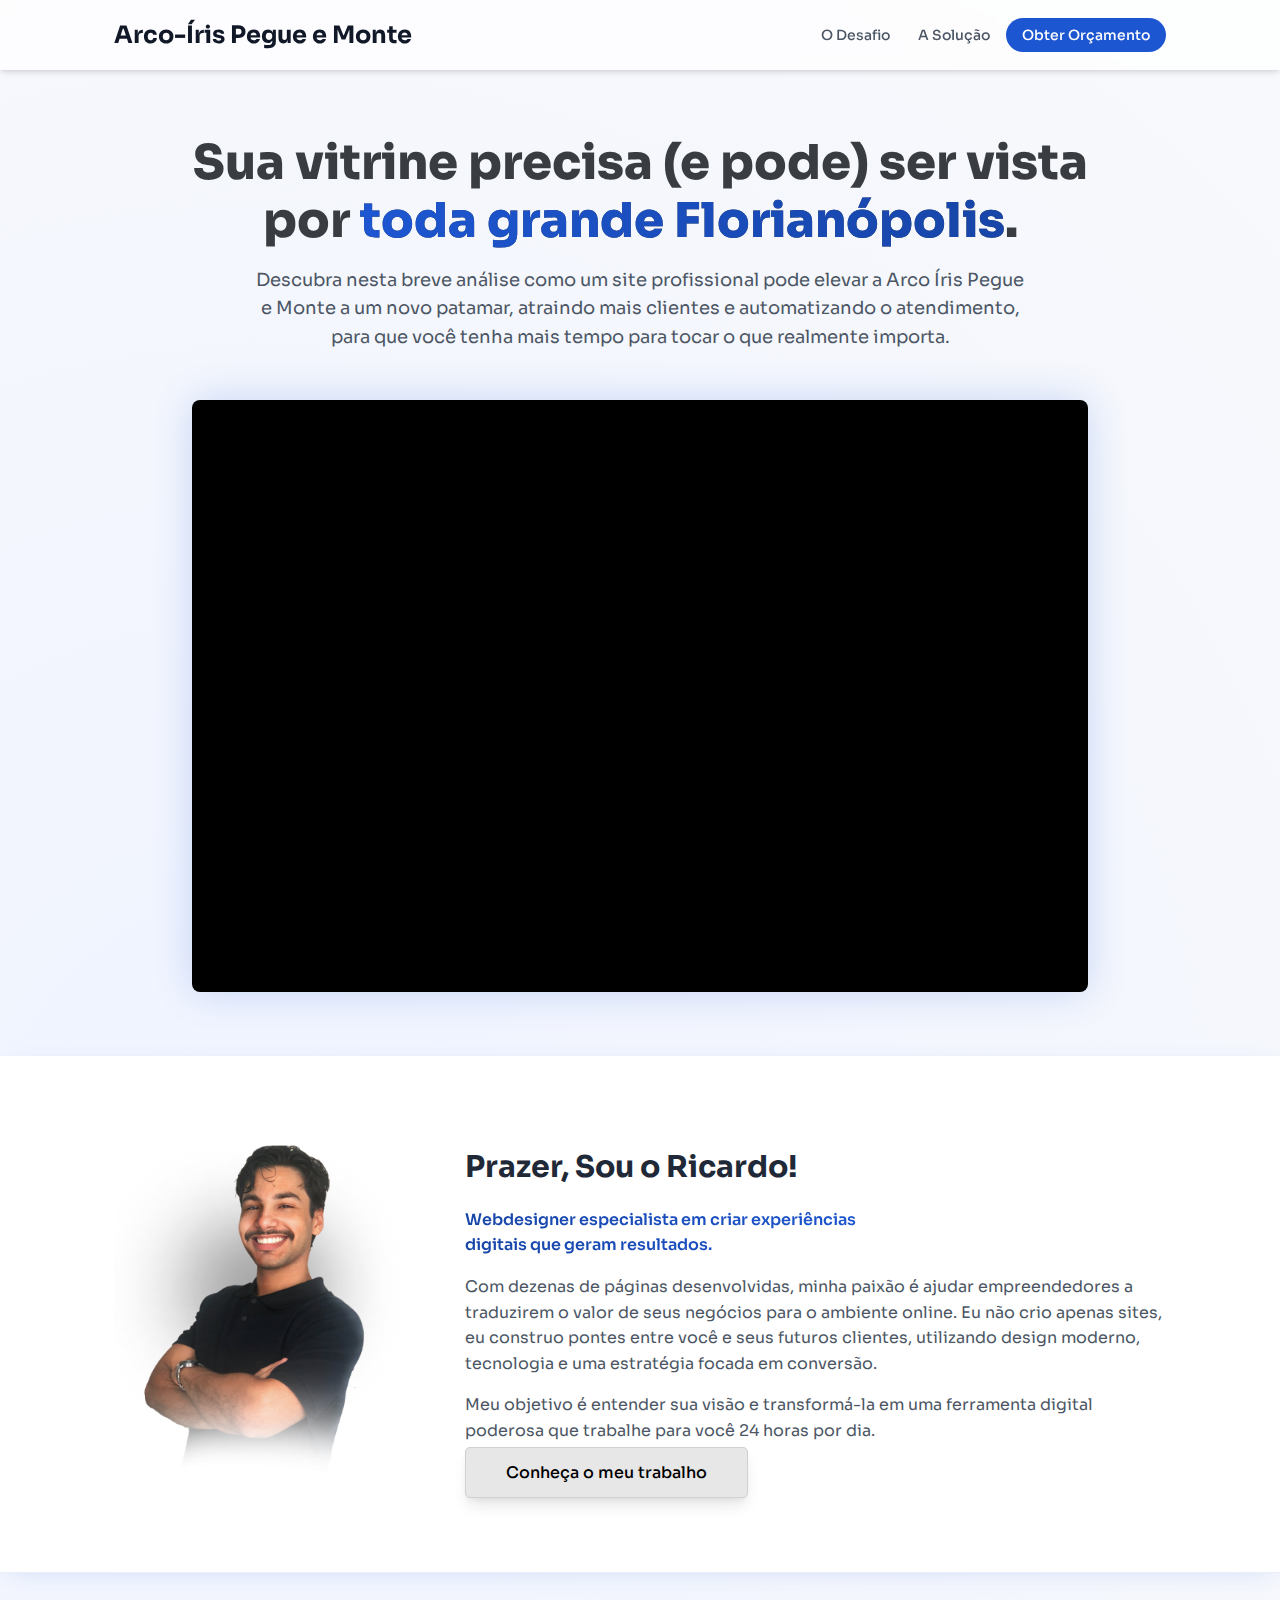
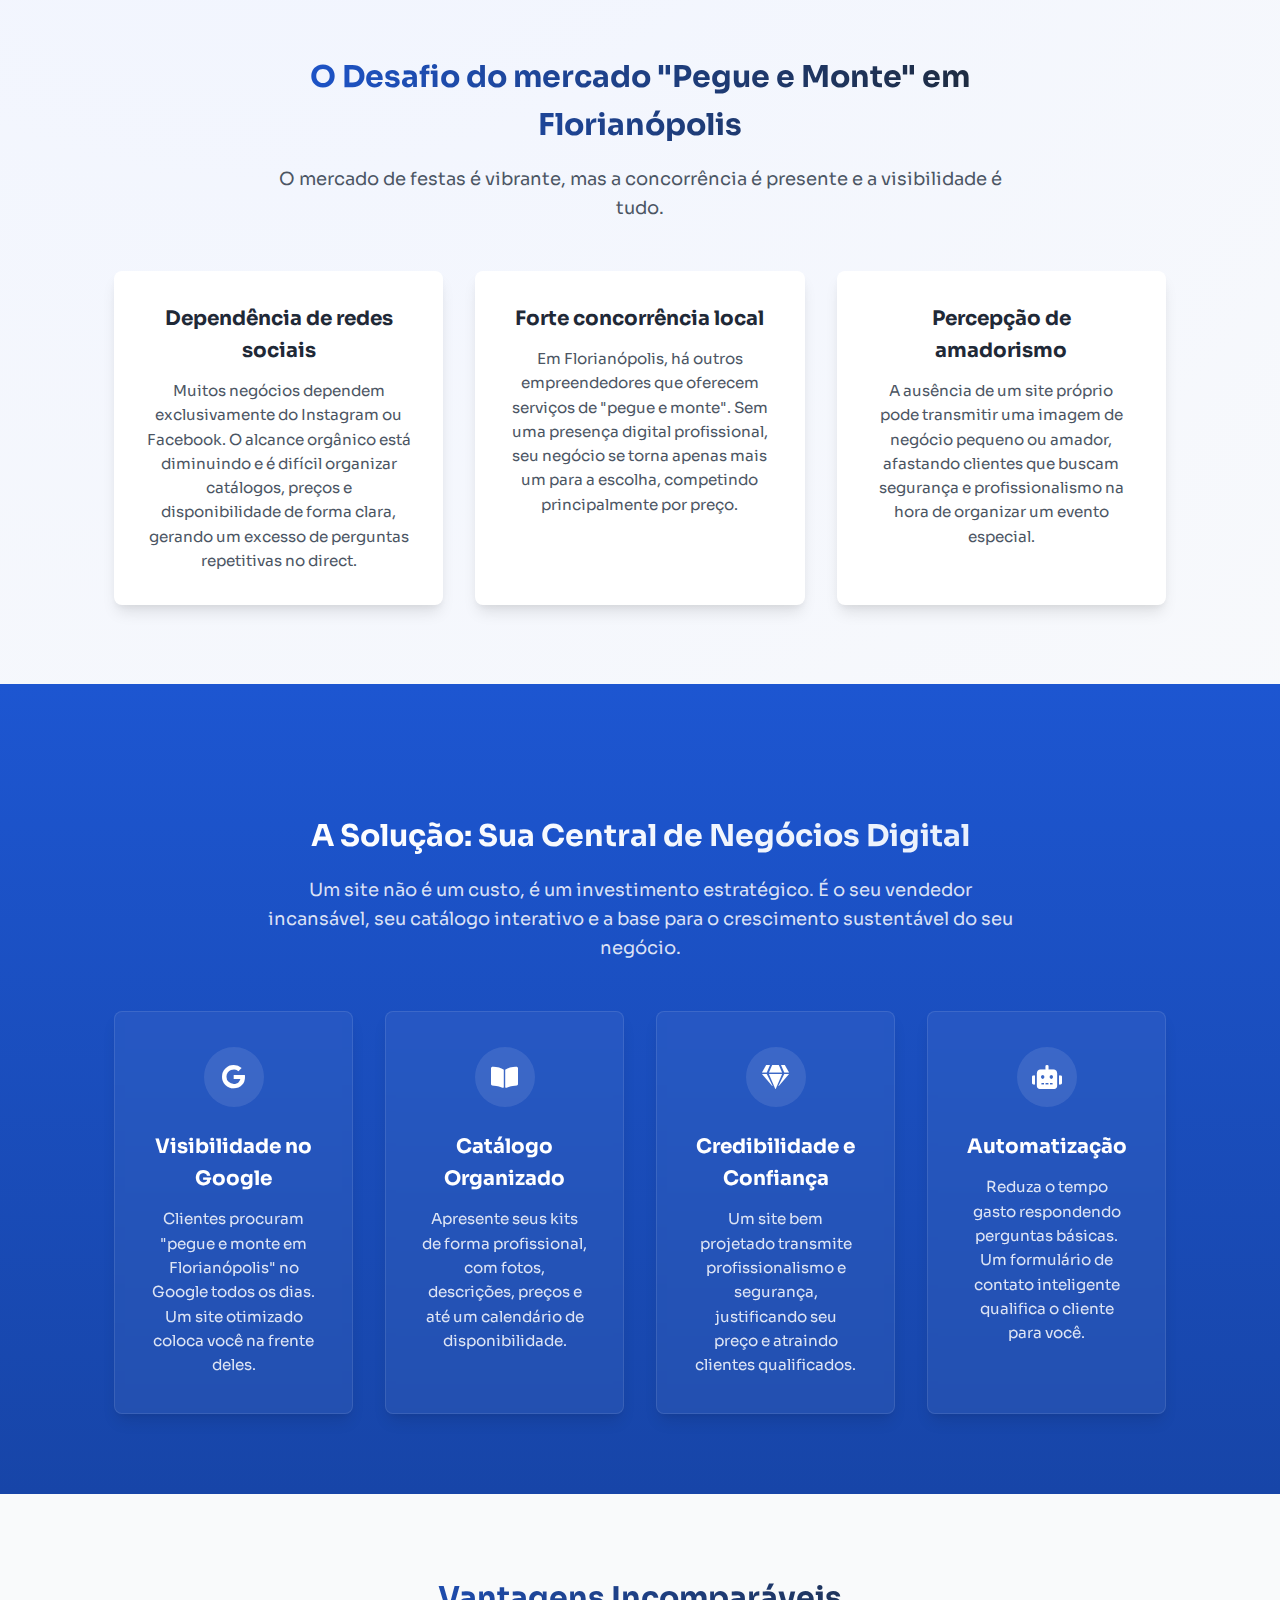
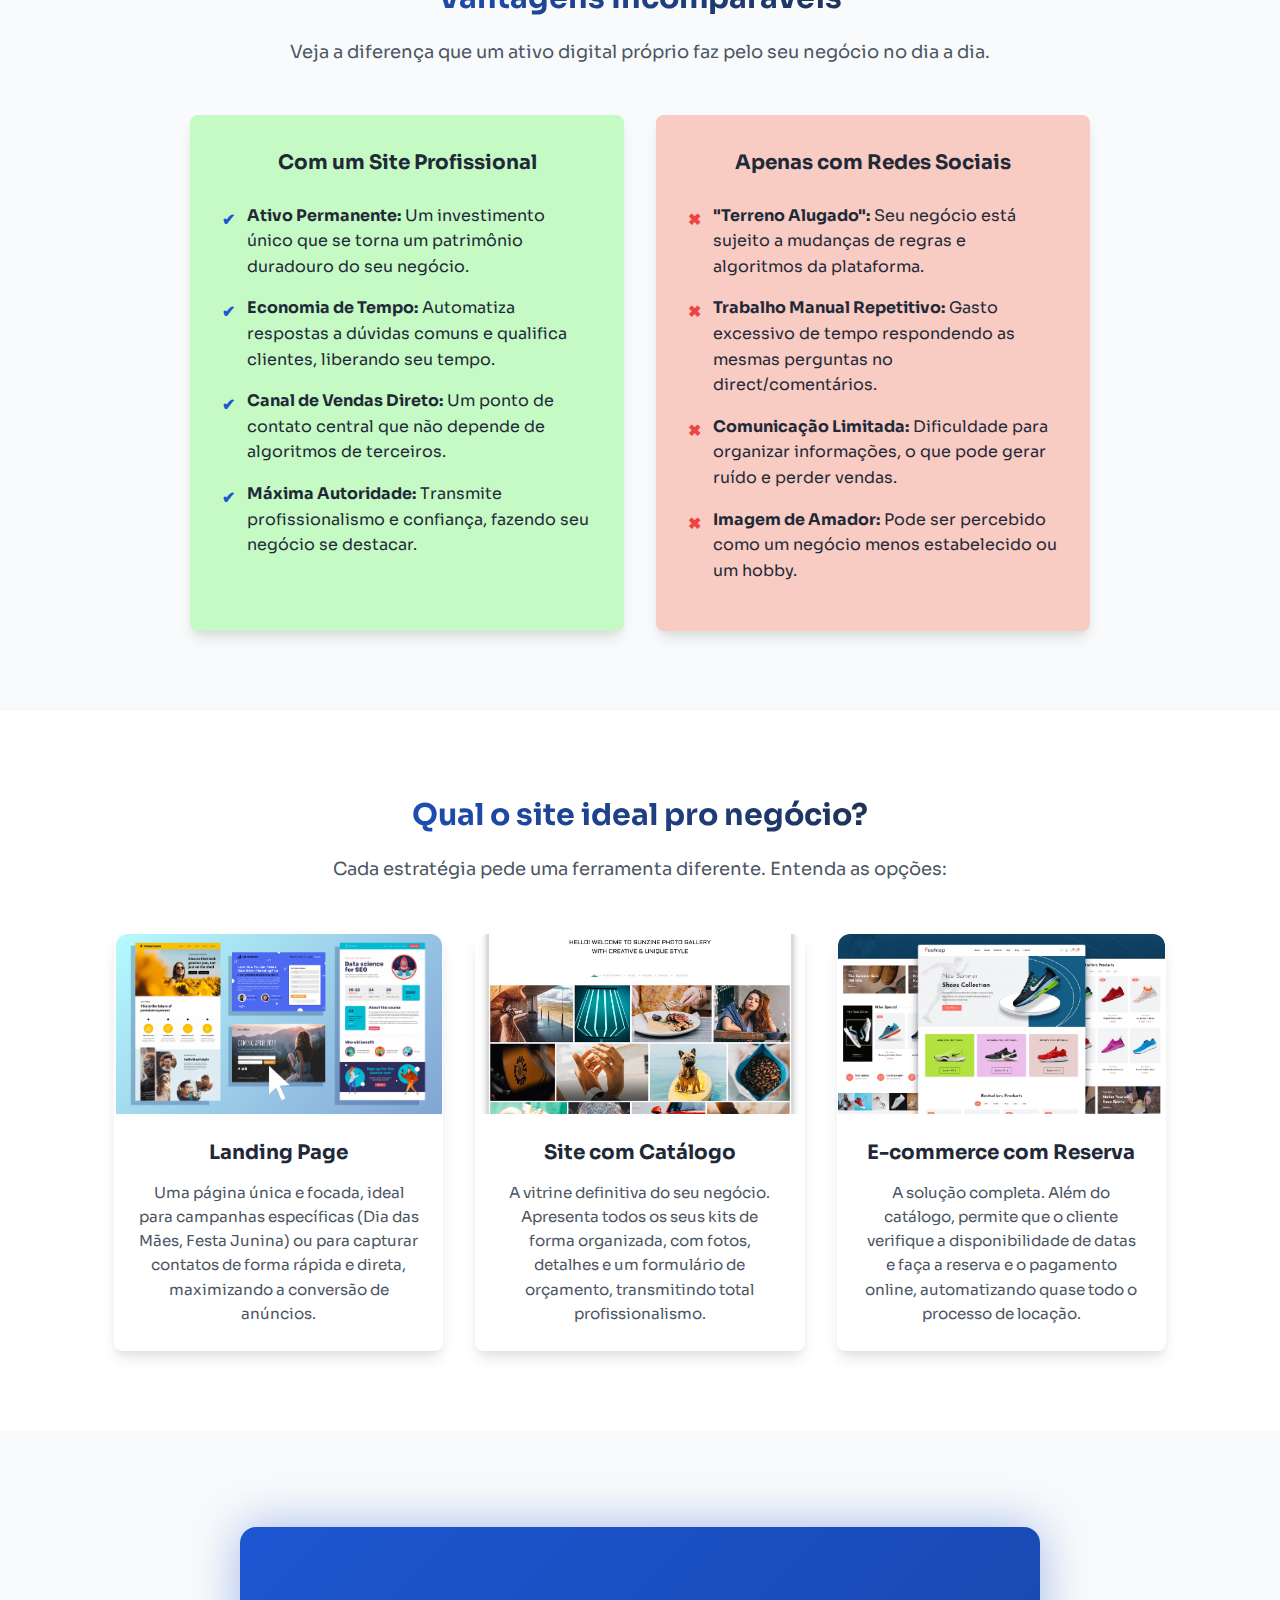
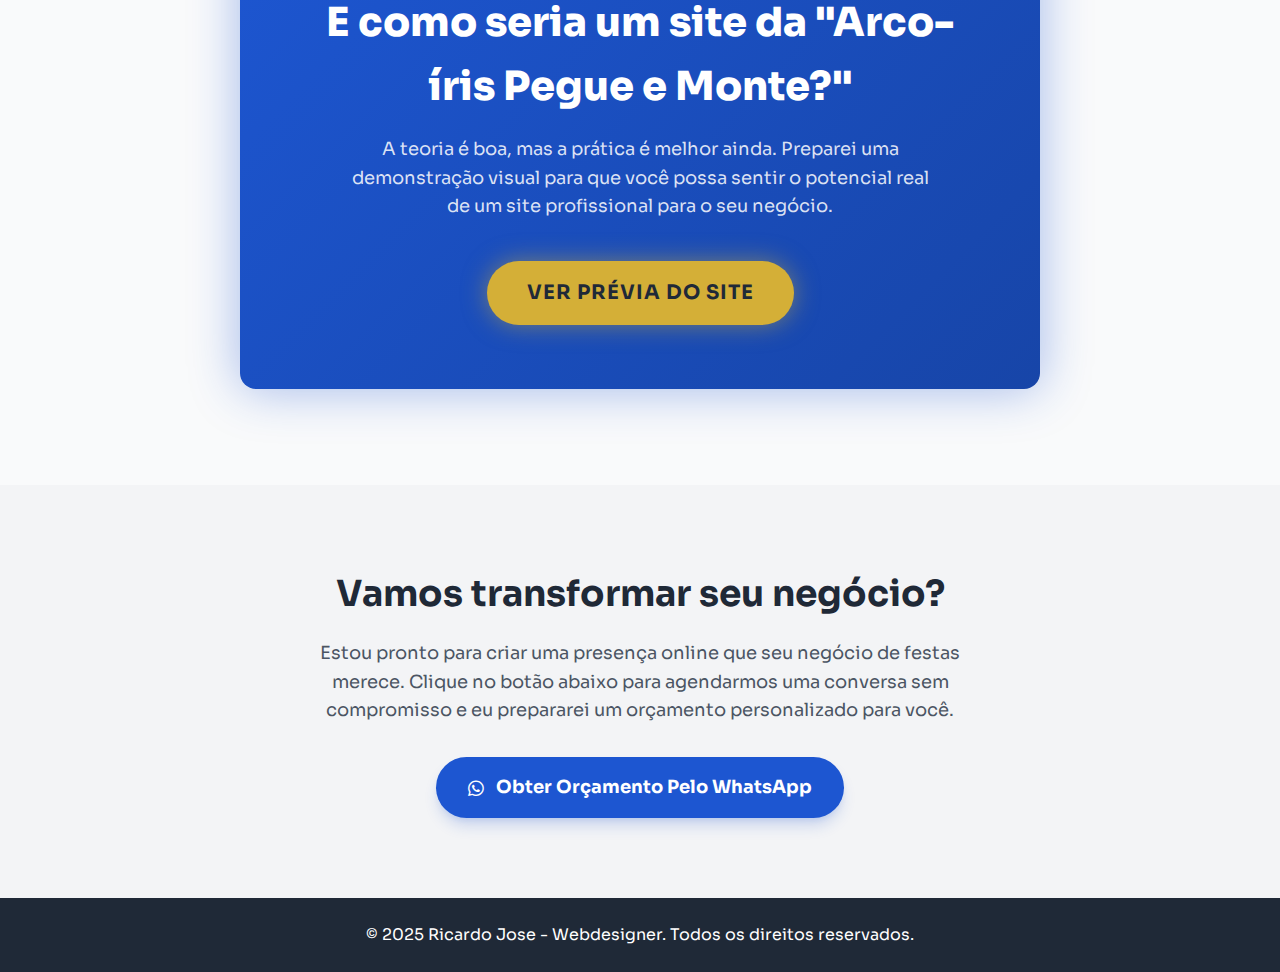
<file: index.html>
<!DOCTYPE html>
<html lang="pt-BR">
<head>
    <meta charset="UTF-8">
    <meta name="viewport" content="width=device-width, initial-scale=1.0">
    <title>Proposta Comercial - Transforme seu Negócio de Festas</title>
    
    <!-- Google Fonts: Sora -->
    <link rel="preconnect" href="https://fonts.googleapis.com">
    <link rel="preconnect" href="https://fonts.gstatic.com" crossorigin>
    <link href="https://fonts.googleapis.com/css2?family=Sora:wght@400;500;700;800&display=swap" rel="stylesheet">
    <link rel="stylesheet" href="style2.css">
    
    <!-- Font Awesome CDN -->
    <link rel="stylesheet" href="https://cdnjs.cloudflare.com/ajax/libs/font-awesome/5.15.4/css/all.min.css">

    
</head>
<body>

    <!-- Header -->
    <header class="header">
        <div class="container">
            <h1 class="header-title">Arco-Íris Pegue e Monte</h1>
            <nav class="nav">
                <a href="#problema">O Desafio</a>
                <a href="#solucao">A Solução</a>
                <a href="#contato" class="cta-button-nav">Obter Orçamento</a>
            </nav>
        </div>
    </header>

    <!-- Seção Principal com Vídeo -->
    <main class="main-section container">
        <h2 class="main-headline">
             Sua vitrine precisa (e pode) ser vista<br> por <span class="highlight">toda grande Florianópolis</span>.
        </h2>
        <p class="main-subheadline">
            Descubra nesta breve análise como um site profissional pode elevar a Arco Íris Pegue e Monte a um novo patamar, atraindo mais clientes e automatizando o atendimento, para que você tenha mais tempo para tocar o que realmente importa.
        </p>

        <!-- Container do Vídeo -->
        <div class="video-container">
            <!-- Vídeo para Desktop (16:9) -->
            <div class="video-desktop">
                <iframe 
                    src="https://www.youtube.com/embed/zR-ySfrbD0E?si=DeWEOfgWe2vA4Xvm?autoplay=0&rel=0" 
                    frameborder="0" 
                    allow="accelerometer; autoplay; clipboard-write; encrypted-media; gyroscope; picture-in-picture" 
                    allowfullscreen>
                </iframe>
            </div>
            <!-- Vídeo para Mobile (9:16) -->
            <div class="video-mobile">
                 <iframe 
                    src="https://www.youtube.com/embed/zR-ySfrbD0E?si=DeWEOfgWe2vA4Xvm?autoplay=0&rel=0" 
                    frameborder="0" 
                    allow="accelerometer; autoplay; clipboard-write; encrypted-media; gyroscope; picture-in-picture" 
                    allowfullscreen>
                </iframe>
            </div>
        </div>
    </main>

    <!-- Seção Sobre Mim -->
     <section id="sobre">
        <div class="container about-content">
    <div class="about-image">
            <img src="image.png" alt="Foto do Webdesigner" id="fotoeuimg">
            </div>
            <div class="about-text">
                <h3>Prazer, Sou o Ricardo!</h3>
                <p class="subtitle">Webdesigner especialista em criar experiências digitais que geram resultados.</p>
                <p>
                    Com dezenas de páginas desenvolvidas, minha paixão é ajudar empreendedores a traduzirem o valor de seus negócios para o ambiente online. Eu não crio apenas sites, eu construo pontes entre você e seus futuros clientes, utilizando design moderno, tecnologia e uma estratégia focada em conversão.
                </p>
                <p>
                    Meu objetivo é entender sua visão e transformá-la em uma ferramenta digital poderosa que trabalhe para você 24 horas por dia.
                </p>
                <a href="https://ricardojosef.github.io/meetmywork" target="blank" class="cta-button-mmw">Conheça o meu trabalho</a>
            </div>
        </div>
    </section>

    <!-- Seção Problema -->
    <section id="problema">
        <div class="container">
            <div class="section-header">
                <h3>O Desafio do mercado "Pegue e Monte" em Florianópolis</h3>
                <p>O mercado de festas é vibrante, mas a concorrência é presente e a visibilidade é tudo.</p>
            </div>
            <div class="cards-grid problem-cards">
                <div class="card">
                    <h4>Dependência de redes sociais</h4>
                    <p>Muitos negócios dependem exclusivamente do Instagram ou Facebook. O alcance orgânico está diminuindo e é difícil organizar catálogos, preços e disponibilidade de forma clara, gerando um excesso de perguntas repetitivas no direct.</p>
                </div>
                <div class="card">
                    <h4>Forte concorrência local</h4>
                    <p>Em Florianópolis, há outros empreendedores que oferecem serviços de "pegue e monte". Sem uma presença digital profissional, seu negócio se torna apenas mais um para a escolha, competindo principalmente por preço.</p>
                </div>
                <div class="card">
                    <h4>Percepção de amadorismo</h4>
                    <p>A ausência de um site próprio pode transmitir uma imagem de negócio pequeno ou amador, afastando clientes que buscam segurança e profissionalismo na hora de organizar um evento especial.</p>
                </div>
            </div>
        </div>
    </section>

    <!-- Seção Solução -->
    <section id="solucao">
        <div class="container">
            <div class="section-header">
                <h3>A Solução: Sua Central de Negócios Digital</h3>
                <p>Um site não é um custo, é um investimento estratégico. É o seu vendedor incansável, seu catálogo interativo e a base para o crescimento sustentável do seu negócio.</p>
            </div>
            <div class="cards-grid">
                <div class="card">
                    <div class="card-content-inner">
                        <div class="card-icon"><i class="fab fa-google"></i></div>
                        <h4>Visibilidade no Google</h4>
                        <p>Clientes procuram "pegue e monte em Florianópolis" no Google todos os dias. Um site otimizado coloca você na frente deles.</p>
                    </div>
                </div>
                <div class="card">
                     <div class="card-content-inner">
                        <div class="card-icon"><i class="fas fa-book-open"></i></div>
                        <h4>Catálogo Organizado</h4>
                        <p>Apresente seus kits de forma profissional, com fotos, descrições, preços e até um calendário de disponibilidade.</p>
                    </div>
                </div>
                <div class="card">
                     <div class="card-content-inner">
                        <div class="card-icon"><i class="fas fa-gem"></i></div>
                        <h4>Credibilidade e Confiança</h4>
                        <p>Um site bem projetado transmite profissionalismo e segurança, justificando seu preço e atraindo clientes qualificados.</p>
                    </div>
                </div>
                <div class="card">
                     <div class="card-content-inner">
                        <div class="card-icon"><i class="fas fa-robot"></i></div>
                        <h4>Automatização</h4>
                        <p>Reduza o tempo gasto respondendo perguntas básicas. Um formulário de contato inteligente qualifica o cliente para você.</p>
                    </div>
                </div>
            </div>
        </div>
    </section>

    <!-- Seção Vantagens -->
    <section id="vantagens">
        <div class="container">
            <div class="section-header">
                <h3>Vantagens Incomparáveis</h3>
                <p>Veja a diferença que um ativo digital próprio faz pelo seu negócio no dia a dia.</p>
            </div>
            <div class="comparison-grid">
                <div class="comparison-column" id="leftcolumn">
                    <h4>Com um Site Profissional</h4>
                    <ul class="checklist">
                        <li><span class="icon check-icon">✔</span> <div><strong>Ativo Permanente:</strong> Um investimento único que se torna um patrimônio duradouro do seu negócio.</div></li>
                        <li><span class="icon check-icon">✔</span> <div><strong>Economia de Tempo:</strong> Automatiza respostas a dúvidas comuns e qualifica clientes, liberando seu tempo.</div></li>
                        <li><span class="icon check-icon">✔</span> <div><strong>Canal de Vendas Direto:</strong> Um ponto de contato central que não depende de algoritmos de terceiros.</div></li>
                        <li><span class="icon check-icon">✔</span> <div><strong>Máxima Autoridade:</strong> Transmite profissionalismo e confiança, fazendo seu negócio se destacar.</div></li>
                    </ul>
                </div>
                <div class="comparison-column" id="rightcolumn">
                    
                    <h4>Apenas com Redes Sociais</h4>
                    <ul class="checklist">
                        <li><span class="icon cross-icon">✖</span> <div><strong>"Terreno Alugado":</strong> Seu negócio está sujeito a mudanças de regras e algoritmos da plataforma.</div></li>
                        <li><span class="icon cross-icon">✖</span> <div><strong>Trabalho Manual Repetitivo:</strong> Gasto excessivo de tempo respondendo as mesmas perguntas no direct/comentários.</div></li>
                        <li><span class="icon cross-icon">✖</span> <div><strong>Comunicação Limitada:</strong> Dificuldade para organizar informações, o que pode gerar ruído e perder vendas.</div></li>
                        <li><span class="icon cross-icon">✖</span> <div><strong>Imagem de Amador:</strong> Pode ser percebido como um negócio menos estabelecido ou um hobby.</div></li>
                    </ul>
                </div>
            </div>
        </div>
    </section>

    <!-- Seção Tipos de Site -->
    <section id="tipos-site">
        <div class="container">
            <div class="section-header">
                <h3>Qual o site ideal pro negócio?</h3>
                <p>Cada estratégia pede uma ferramenta diferente. Entenda as opções:</p>
            </div>
            <div class="cards-grid">
                <div class="card">
                    <div class="card-content">
                        <div class="card-image">
                            <img src="lpexample.png" alt="Imagem de uma Landing Page">
                        </div>
                        <div class="card-content-inner-sites">
                            <h4>Landing Page</h4>
                            <p>Uma página única e focada, ideal para campanhas específicas (Dia das Mães, Festa Junina) ou para capturar contatos de forma rápida e direta, maximizando a conversão de anúncios.</p>
                        </div>
                    </div>
                </div>
                <div class="card">
                    <div class="card-content">
                        <div class="card-image">
                            <img src="gallerywebsite.jpg" alt="Imagem de um Site com Catálogo">
                        </div>
                        <div class="card-content-inner-sites">
                        
                            <h4>Site com Catálogo</h4>
                            <p>A vitrine definitiva do seu negócio. Apresenta todos os seus kits de forma organizada, com fotos, detalhes e um formulário de orçamento, transmitindo total profissionalismo.</p>
                        </div>
                    </div>
                </div>
                <div class="card">
                    <div class="card-content">
                        <div class="card-image">
                            <img src="ecommercewebsite.webp" alt="Imagem de um E-commerce com Reservas">
                        </div>
                        <div class="card-content-inner-sites">
                            
                            <h4>E-commerce com Reserva</h4>
                            <p>A solução completa. Além do catálogo, permite que o cliente verifique a disponibilidade de datas e faça a reserva e o pagamento online, automatizando quase todo o processo de locação.</p>
                        </div>
                    </div>
                </div>
            </div>
        </div>
    </section>

    <!-- Seção Prévia do Site -->
    <section id="preview-site">
        <div class="preview-container">
            <h3>E como seria um site da "Arco-íris Pegue e Monte?"</h3>
            <p>A teoria é boa, mas a prática é melhor ainda. Preparei uma demonstração visual para que você possa sentir o potencial real de um site profissional para o seu negócio.</p>
            <a href="https://www.figma.com/proto/o8tR7hdpjx4jm2wuMDpdCm/ARCO-%C3%8DRIS-PEGUE-E-MONTE-PROT%C3%93TIPO?page-id=1%3A4&node-id=2001-2&viewport=-11854%2C166%2C0.62&t=x5kpPaxgM7NGYmBh-1&scaling=min-zoom&content-scaling=fixed" target="_blank" class="preview-button">
                Ver prévia do site
            </a>
        </div>
    </section>

    <!-- Seção de Contato (CTA) -->
    <section id="contato">
        <div class="container cta-content">
            <h3>Vamos transformar seu negócio?</h3>
            <p>Estou pronto para criar uma presença online que seu negócio de festas merece. Clique no botão abaixo para agendarmos uma conversa sem compromisso e eu prepararei um orçamento personalizado para você.</p>
            <a href="https://wa.me/5533984453969?text=Oi%2C%20Ricardo!%20Gostaria%20de%20um%20or%C3%A7amento%20para%20o%20site%20da%20Arco-%C3%8Dris%20Pegue%20e%20Monte!" target="_blank" class="cta-button-main">
                <i class="fab fa-whatsapp"></i>
                <span>Obter Orçamento Pelo WhatsApp</span>
            </a>
        </div>
    </section>

    <!-- Footer -->
    <footer class="footer">
        <div class="container">
            <p>&copy; 2025 Ricardo Jose - Webdesigner. Todos os direitos reservados.</p>
        </div>
    </footer>

</body>
</html>
</file>
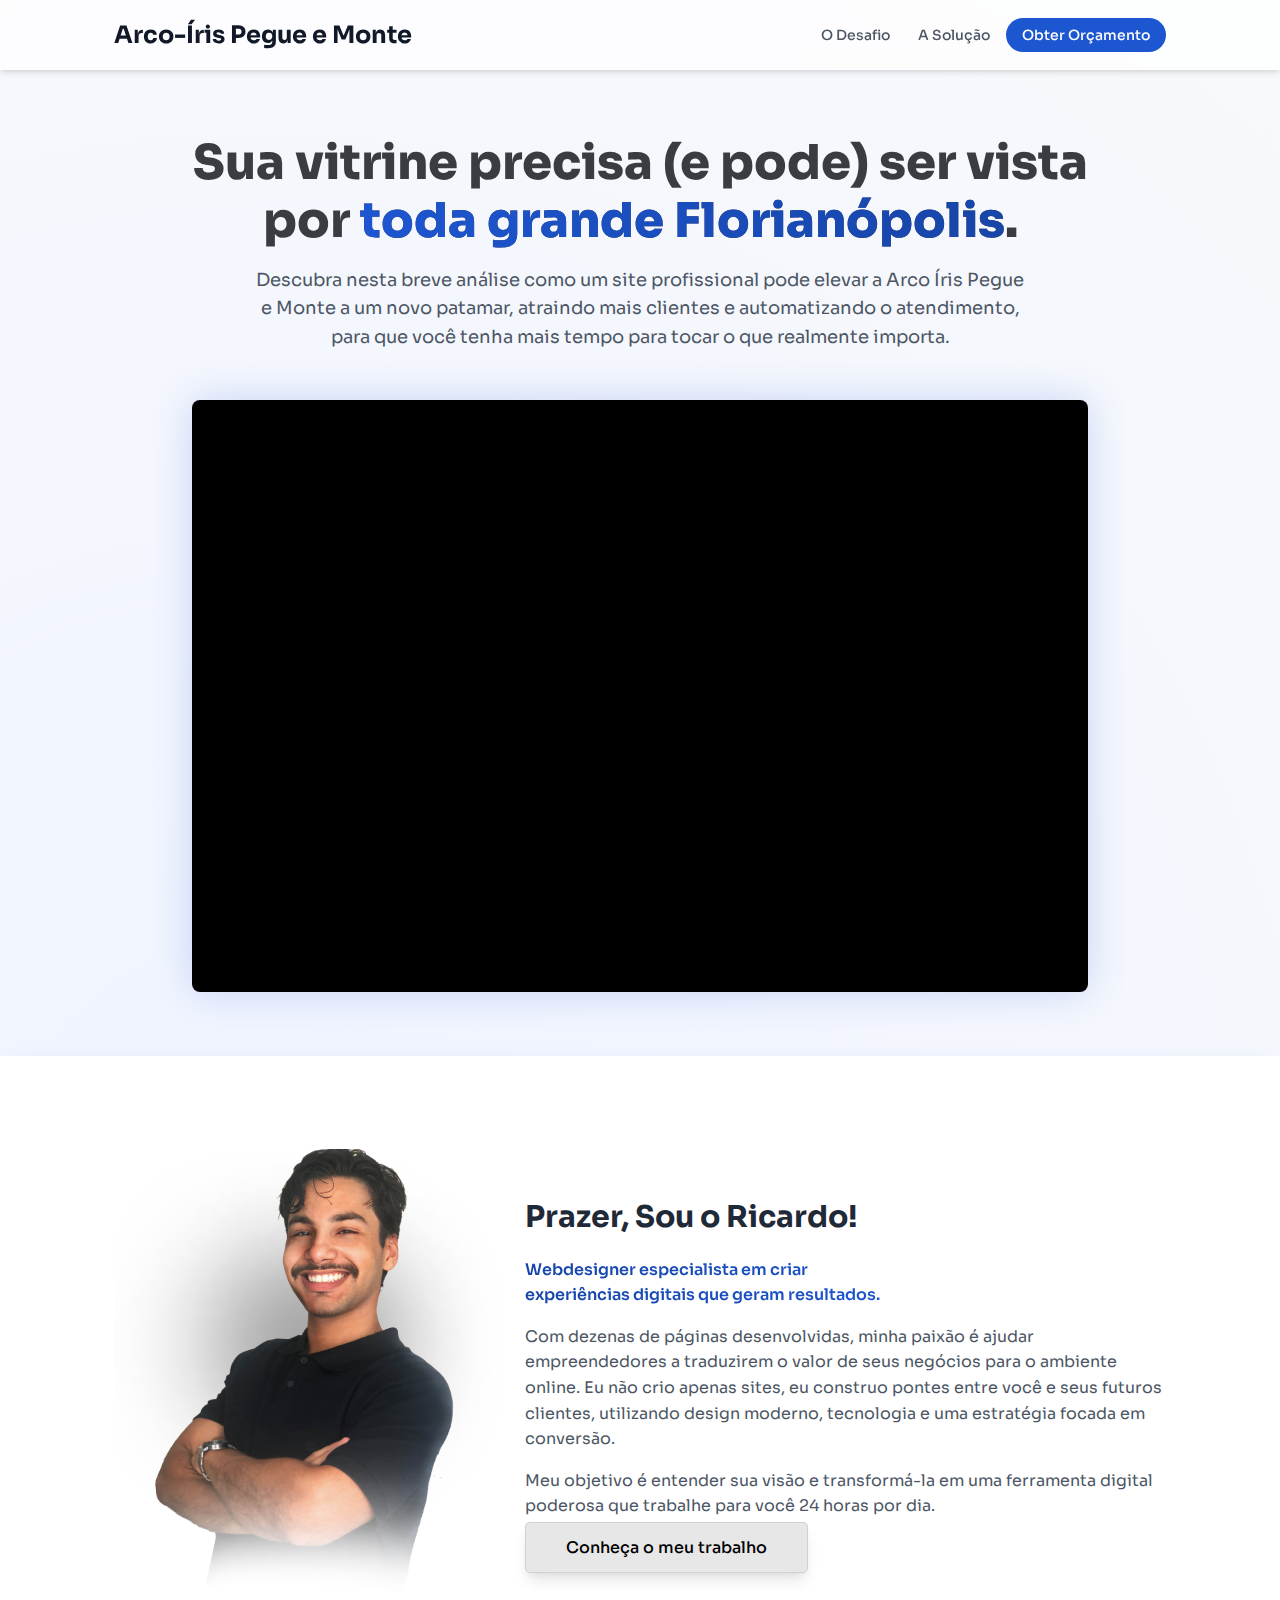
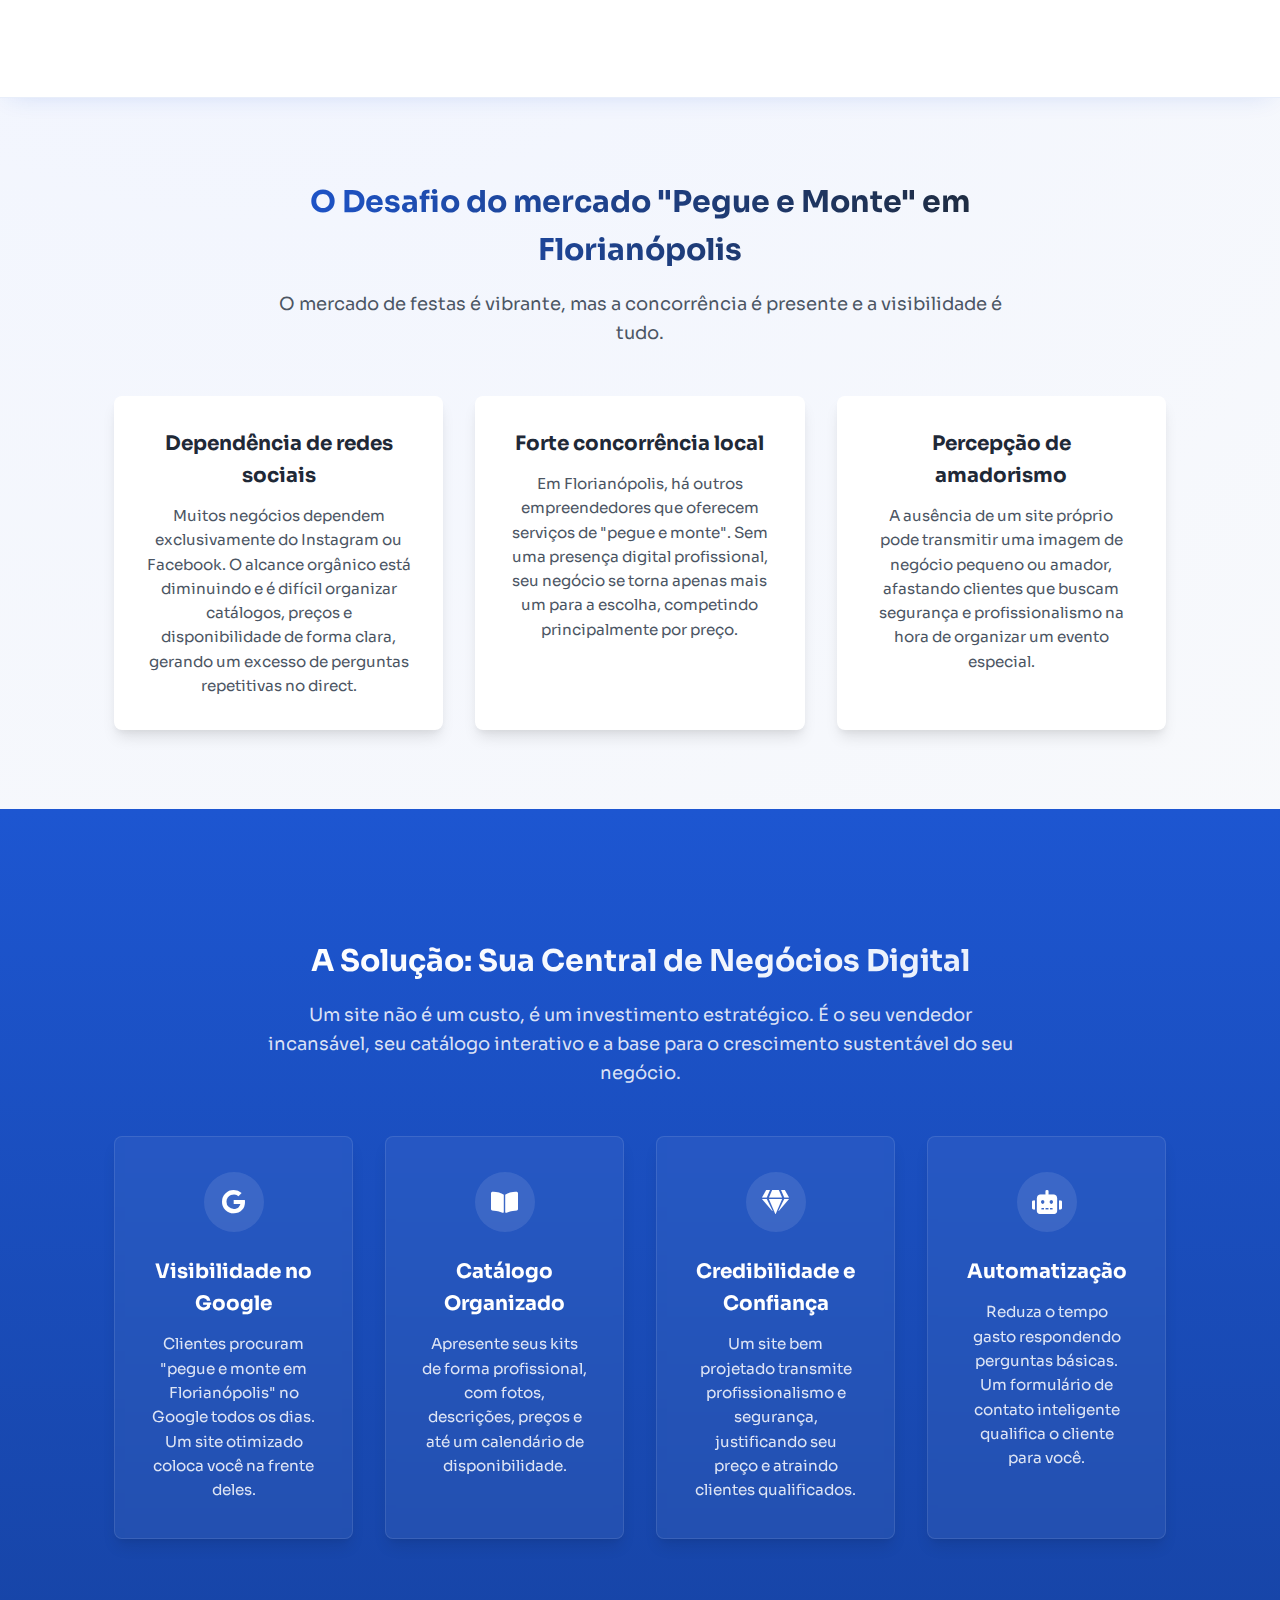
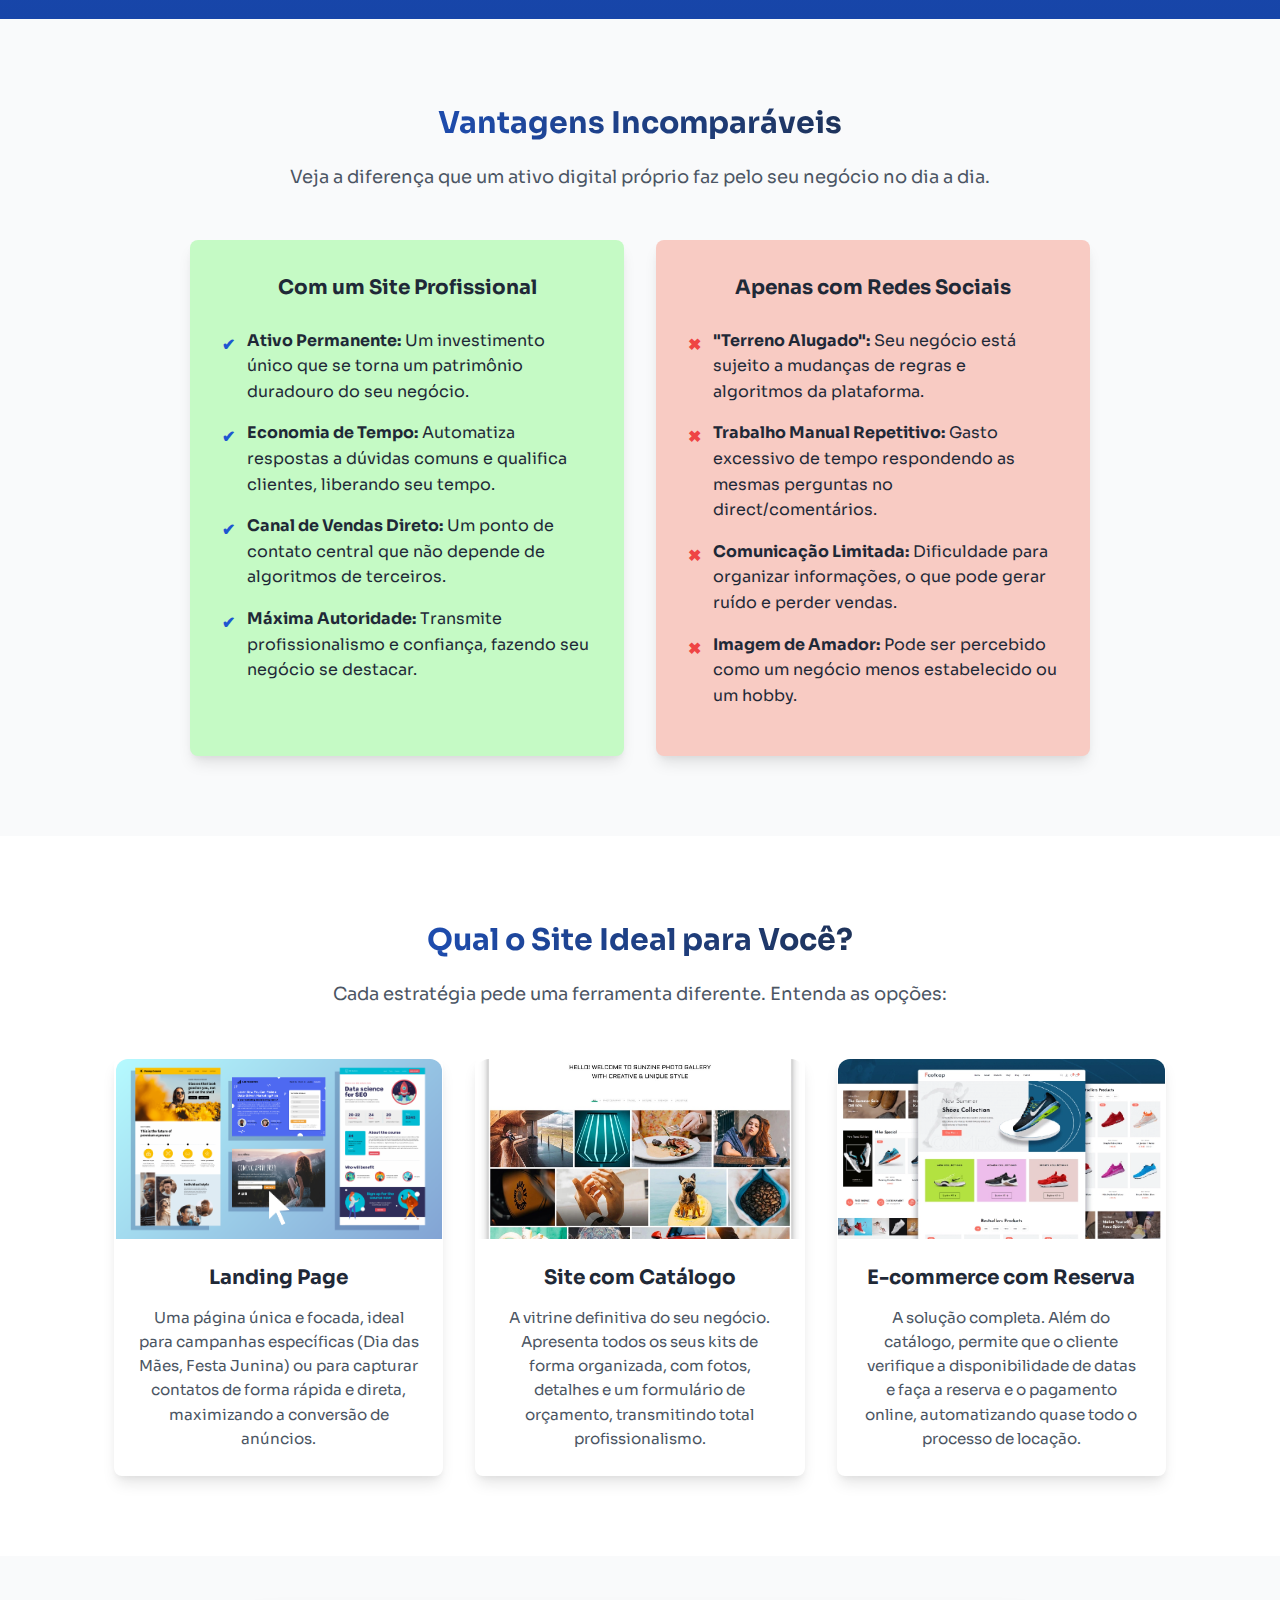
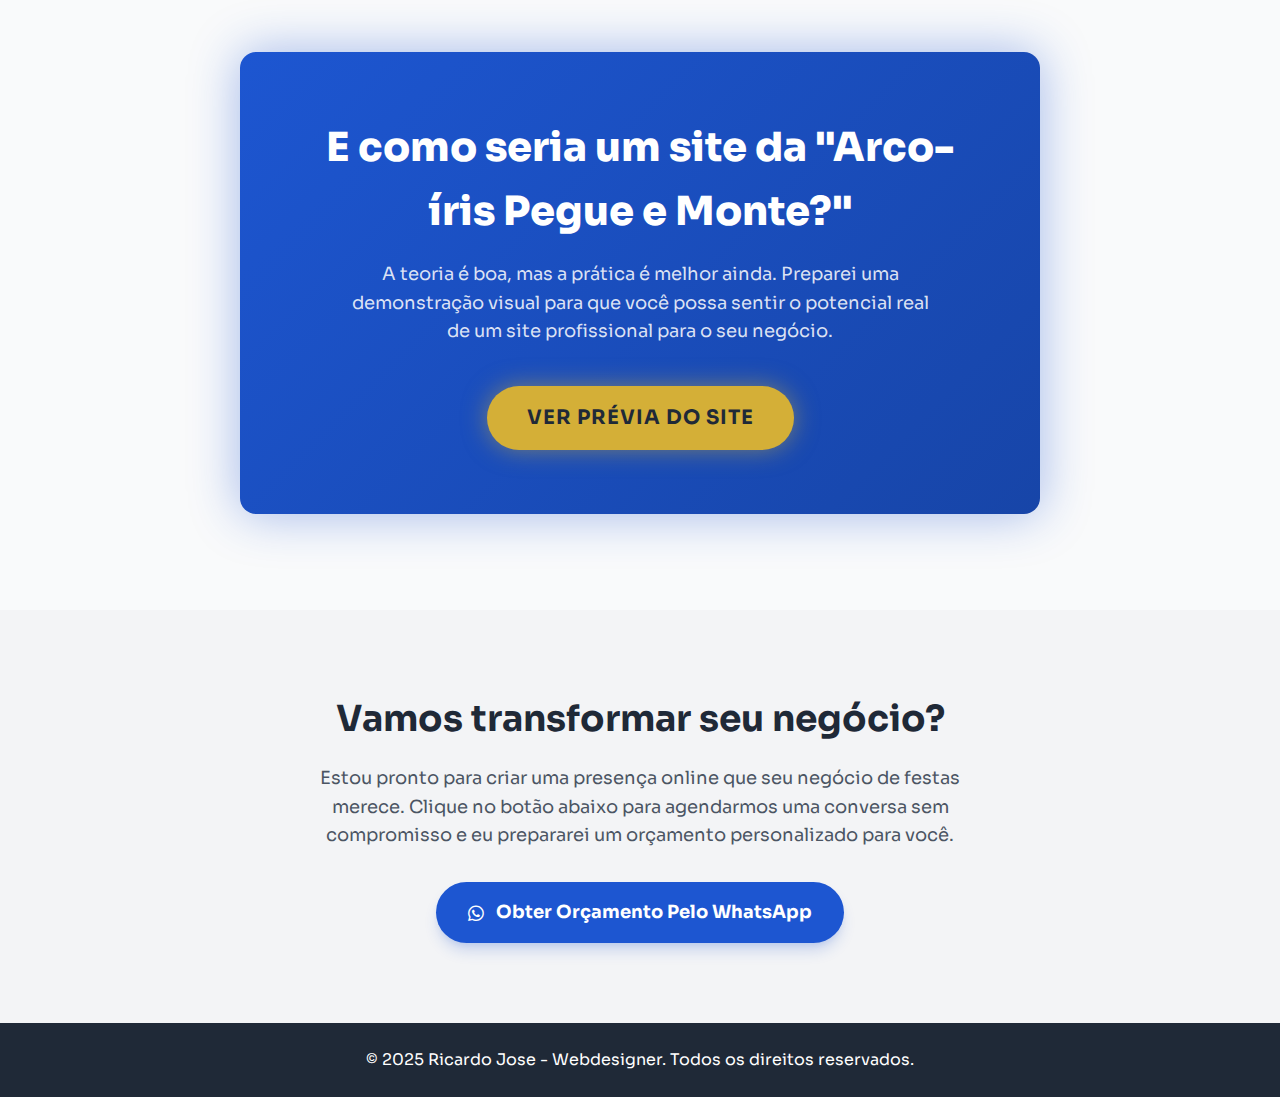
<file: index2.html>
<!DOCTYPE html>
<html lang="pt-BR">
<head>
    <meta charset="UTF-8">
    <meta name="viewport" content="width=device-width, initial-scale=1.0">
    <title>Proposta Comercial - Transforme seu Negócio de Festas</title>
    
    <!-- Google Fonts: Sora -->
    <link rel="preconnect" href="https://fonts.googleapis.com">
    <link rel="preconnect" href="https://fonts.gstatic.com" crossorigin>
    <link href="https://fonts.googleapis.com/css2?family=Sora:wght@400;500;700;800&display=swap" rel="stylesheet">
    <link rel="stylesheet" href="style2.css">
    
    <!-- Font Awesome CDN -->
    <link rel="stylesheet" href="https://cdnjs.cloudflare.com/ajax/libs/font-awesome/5.15.4/css/all.min.css">

    
</head>
<body>

    <!-- Header -->
    <header class="header">
        <div class="container">
            <h1 class="header-title">Arco-Íris Pegue e Monte</h1>
            <nav class="nav">
                <a href="#problema">O Desafio</a>
                <a href="#solucao">A Solução</a>
                <a href="#contato" class="cta-button-nav">Obter Orçamento</a>
            </nav>
        </div>
    </header>

    <!-- Seção Principal com Vídeo -->
    <main class="main-section container">
        <h2 class="main-headline">
             Sua vitrine precisa (e pode) ser vista<br> por <span class="highlight">toda grande Florianópolis</span>.
        </h2>
        <p class="main-subheadline">
            Descubra nesta breve análise como um site profissional pode elevar a Arco Íris Pegue e Monte a um novo patamar, atraindo mais clientes e automatizando o atendimento, para que você tenha mais tempo para tocar o que realmente importa.
        </p>

        <!-- Container do Vídeo -->
        <div class="video-container">
            <!-- Vídeo para Desktop (16:9) -->
            <div class="video-desktop">
                <iframe 
                    src="https://www.youtube.com/embed/ID_DO_VIDEO_DESKTOP?autoplay=0&rel=0" 
                    frameborder="0" 
                    allow="accelerometer; autoplay; clipboard-write; encrypted-media; gyroscope; picture-in-picture" 
                    allowfullscreen>
                </iframe>
            </div>
            <!-- Vídeo para Mobile (9:16) -->
            <div class="video-mobile">
                 <iframe 
                    src="https://www.youtube.com/embed/ID_DO_VIDEO_MOBILE?autoplay=0&rel=0" 
                    frameborder="0" 
                    allow="accelerometer; autoplay; clipboard-write; encrypted-media; gyroscope; picture-in-picture" 
                    allowfullscreen>
                </iframe>
            </div>
        </div>
    </main>

    <!-- Seção Sobre Mim -->
     <section id="sobre">
        <div class="container about-content">
    <div id="fotoeu">
                <img src="image.png" alt="Foto do Webdesigner" id="fotoeuimg">
            </div>
            <div class="about-text">
                <h3>Prazer, Sou o Ricardo!</h3>
                <p class="subtitle">Webdesigner especialista em criar experiências digitais que geram resultados.</p>
                <p>
                    Com dezenas de páginas desenvolvidas, minha paixão é ajudar empreendedores a traduzirem o valor de seus negócios para o ambiente online. Eu não crio apenas sites, eu construo pontes entre você e seus futuros clientes, utilizando design moderno, tecnologia e uma estratégia focada em conversão.
                </p>
                <p>
                    Meu objetivo é entender sua visão e transformá-la em uma ferramenta digital poderosa que trabalhe para você 24 horas por dia.
                </p>
                <a href="https://ricardojosef.github.io/meetmywork" target="blank" class="cta-button-mmw">Conheça o meu trabalho</a>
            </div>
        </div>
    </section>

    <!-- Seção Problema -->
    <section id="problema">
        <div class="container">
            <div class="section-header">
                <h3>O Desafio do mercado "Pegue e Monte" em Florianópolis</h3>
                <p>O mercado de festas é vibrante, mas a concorrência é presente e a visibilidade é tudo.</p>
            </div>
            <div class="cards-grid problem-cards">
                <div class="card">
                    <h4>Dependência de redes sociais</h4>
                    <p>Muitos negócios dependem exclusivamente do Instagram ou Facebook. O alcance orgânico está diminuindo e é difícil organizar catálogos, preços e disponibilidade de forma clara, gerando um excesso de perguntas repetitivas no direct.</p>
                </div>
                <div class="card">
                    <h4>Forte concorrência local</h4>
                    <p>Em Florianópolis, há outros empreendedores que oferecem serviços de "pegue e monte". Sem uma presença digital profissional, seu negócio se torna apenas mais um para a escolha, competindo principalmente por preço.</p>
                </div>
                <div class="card">
                    <h4>Percepção de amadorismo</h4>
                    <p>A ausência de um site próprio pode transmitir uma imagem de negócio pequeno ou amador, afastando clientes que buscam segurança e profissionalismo na hora de organizar um evento especial.</p>
                </div>
            </div>
        </div>
    </section>

    <!-- Seção Solução -->
    <section id="solucao">
        <div class="container">
            <div class="section-header">
                <h3>A Solução: Sua Central de Negócios Digital</h3>
                <p>Um site não é um custo, é um investimento estratégico. É o seu vendedor incansável, seu catálogo interativo e a base para o crescimento sustentável do seu negócio.</p>
            </div>
            <div class="cards-grid">
                <div class="card">
                    <div class="card-content-inner">
                        <div class="card-icon"><i class="fab fa-google"></i></div>
                        <h4>Visibilidade no Google</h4>
                        <p>Clientes procuram "pegue e monte em Florianópolis" no Google todos os dias. Um site otimizado coloca você na frente deles.</p>
                    </div>
                </div>
                <div class="card">
                     <div class="card-content-inner">
                        <div class="card-icon"><i class="fas fa-book-open"></i></div>
                        <h4>Catálogo Organizado</h4>
                        <p>Apresente seus kits de forma profissional, com fotos, descrições, preços e até um calendário de disponibilidade.</p>
                    </div>
                </div>
                <div class="card">
                     <div class="card-content-inner">
                        <div class="card-icon"><i class="fas fa-gem"></i></div>
                        <h4>Credibilidade e Confiança</h4>
                        <p>Um site bem projetado transmite profissionalismo e segurança, justificando seu preço e atraindo clientes qualificados.</p>
                    </div>
                </div>
                <div class="card">
                     <div class="card-content-inner">
                        <div class="card-icon"><i class="fas fa-robot"></i></div>
                        <h4>Automatização</h4>
                        <p>Reduza o tempo gasto respondendo perguntas básicas. Um formulário de contato inteligente qualifica o cliente para você.</p>
                    </div>
                </div>
            </div>
        </div>
    </section>

    <!-- Seção Vantagens -->
    <section id="vantagens">
        <div class="container">
            <div class="section-header">
                <h3>Vantagens Incomparáveis</h3>
                <p>Veja a diferença que um ativo digital próprio faz pelo seu negócio no dia a dia.</p>
            </div>
            <div class="comparison-grid">
                <div class="comparison-column" id="leftcolumn">
                    <h4>Com um Site Profissional</h4>
                    <ul class="checklist">
                        <li><span class="icon check-icon">✔</span> <div><strong>Ativo Permanente:</strong> Um investimento único que se torna um patrimônio duradouro do seu negócio.</div></li>
                        <li><span class="icon check-icon">✔</span> <div><strong>Economia de Tempo:</strong> Automatiza respostas a dúvidas comuns e qualifica clientes, liberando seu tempo.</div></li>
                        <li><span class="icon check-icon">✔</span> <div><strong>Canal de Vendas Direto:</strong> Um ponto de contato central que não depende de algoritmos de terceiros.</div></li>
                        <li><span class="icon check-icon">✔</span> <div><strong>Máxima Autoridade:</strong> Transmite profissionalismo e confiança, fazendo seu negócio se destacar.</div></li>
                    </ul>
                </div>
                <div class="comparison-column" id="rightcolumn">
                    
                    <h4>Apenas com Redes Sociais</h4>
                    <ul class="checklist">
                        <li><span class="icon cross-icon">✖</span> <div><strong>"Terreno Alugado":</strong> Seu negócio está sujeito a mudanças de regras e algoritmos da plataforma.</div></li>
                        <li><span class="icon cross-icon">✖</span> <div><strong>Trabalho Manual Repetitivo:</strong> Gasto excessivo de tempo respondendo as mesmas perguntas no direct/comentários.</div></li>
                        <li><span class="icon cross-icon">✖</span> <div><strong>Comunicação Limitada:</strong> Dificuldade para organizar informações, o que pode gerar ruído e perder vendas.</div></li>
                        <li><span class="icon cross-icon">✖</span> <div><strong>Imagem de Amador:</strong> Pode ser percebido como um negócio menos estabelecido ou um hobby.</div></li>
                    </ul>
                </div>
            </div>
        </div>
    </section>

    <!-- Seção Tipos de Site -->
    <section id="tipos-site">
        <div class="container">
            <div class="section-header">
                <h3>Qual o Site Ideal para Você?</h3>
                <p>Cada estratégia pede uma ferramenta diferente. Entenda as opções:</p>
            </div>
            <div class="cards-grid">
                <div class="card">
                    <div class="card-content">
                        <div class="card-image">
                            <img src="lpexample.png" alt="Imagem de uma Landing Page">
                        </div>
                        <div class="card-content-inner-sites">
                            <h4>Landing Page</h4>
                            <p>Uma página única e focada, ideal para campanhas específicas (Dia das Mães, Festa Junina) ou para capturar contatos de forma rápida e direta, maximizando a conversão de anúncios.</p>
                        </div>
                    </div>
                </div>
                <div class="card">
                    <div class="card-content">
                        <div class="card-image">
                            <img src="gallerywebsite.jpg" alt="Imagem de um Site com Catálogo">
                        </div>
                        <div class="card-content-inner-sites">
                        
                            <h4>Site com Catálogo</h4>
                            <p>A vitrine definitiva do seu negócio. Apresenta todos os seus kits de forma organizada, com fotos, detalhes e um formulário de orçamento, transmitindo total profissionalismo.</p>
                        </div>
                    </div>
                </div>
                <div class="card">
                    <div class="card-content">
                        <div class="card-image">
                            <img src="ecommercewebsite.webp" alt="Imagem de um E-commerce com Reservas">
                        </div>
                        <div class="card-content-inner-sites">
                            
                            <h4>E-commerce com Reserva</h4>
                            <p>A solução completa. Além do catálogo, permite que o cliente verifique a disponibilidade de datas e faça a reserva e o pagamento online, automatizando quase todo o processo de locação.</p>
                        </div>
                    </div>
                </div>
            </div>
        </div>
    </section>

    <!-- Seção Prévia do Site -->
    <section id="preview-site">
        <div class="preview-container">
            <h3>E como seria um site da "Arco-íris Pegue e Monte?"</h3>
            <p>A teoria é boa, mas a prática é melhor ainda. Preparei uma demonstração visual para que você possa sentir o potencial real de um site profissional para o seu negócio.</p>
            <a href="https://www.figma.com/proto/o8tR7hdpjx4jm2wuMDpdCm/ARCO-%C3%8DRIS-PEGUE-E-MONTE-PROT%C3%93TIPO?page-id=1%3A4&node-id=2001-2&viewport=-11854%2C166%2C0.62&t=x5kpPaxgM7NGYmBh-1&scaling=min-zoom&content-scaling=fixed" target="_blank" class="preview-button">
                Ver prévia do site
            </a>
        </div>
    </section>

    <!-- Seção de Contato (CTA) -->
    <section id="contato">
        <div class="container cta-content">
            <h3>Vamos transformar seu negócio?</h3>
            <p>Estou pronto para criar uma presença online que seu negócio de festas merece. Clique no botão abaixo para agendarmos uma conversa sem compromisso e eu prepararei um orçamento personalizado para você.</p>
            <a href="https://wa.me/5533984453969?text=Oi%2C%20Ricardo!%20Gostaria%20de%20um%20or%C3%A7amento%20para%20o%20site%20da%20Arco-%C3%8Dris%20Pegue%20e%20Monte!" target="_blank" class="cta-button-main">
                <i class="fab fa-whatsapp"></i>
                <span>Obter Orçamento Pelo WhatsApp</span>
            </a>
        </div>
    </section>

    <!-- Footer -->
    <footer class="footer">
        <div class="container">
            <p>&copy; 2025 Ricardo Jose - Webdesigner. Todos os direitos reservados.</p>
        </div>
    </footer>

</body>
</html>
</file>
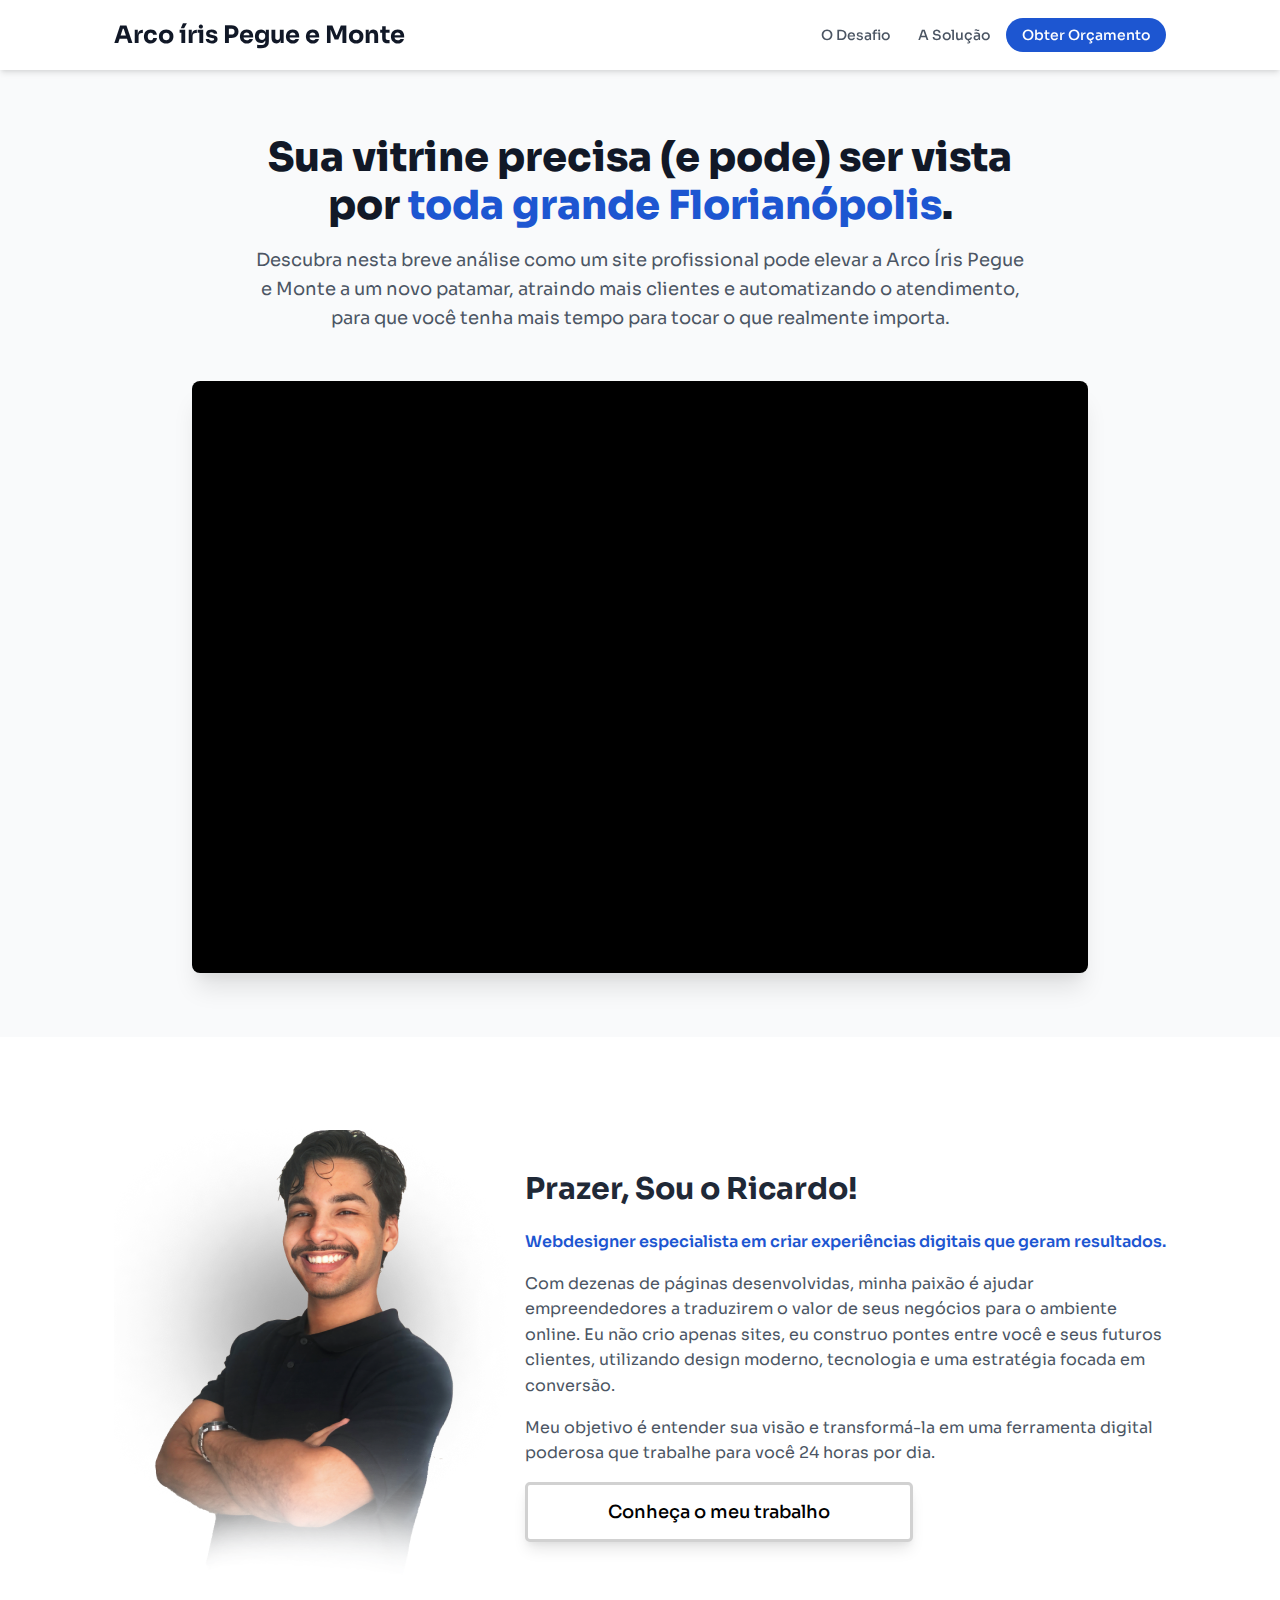
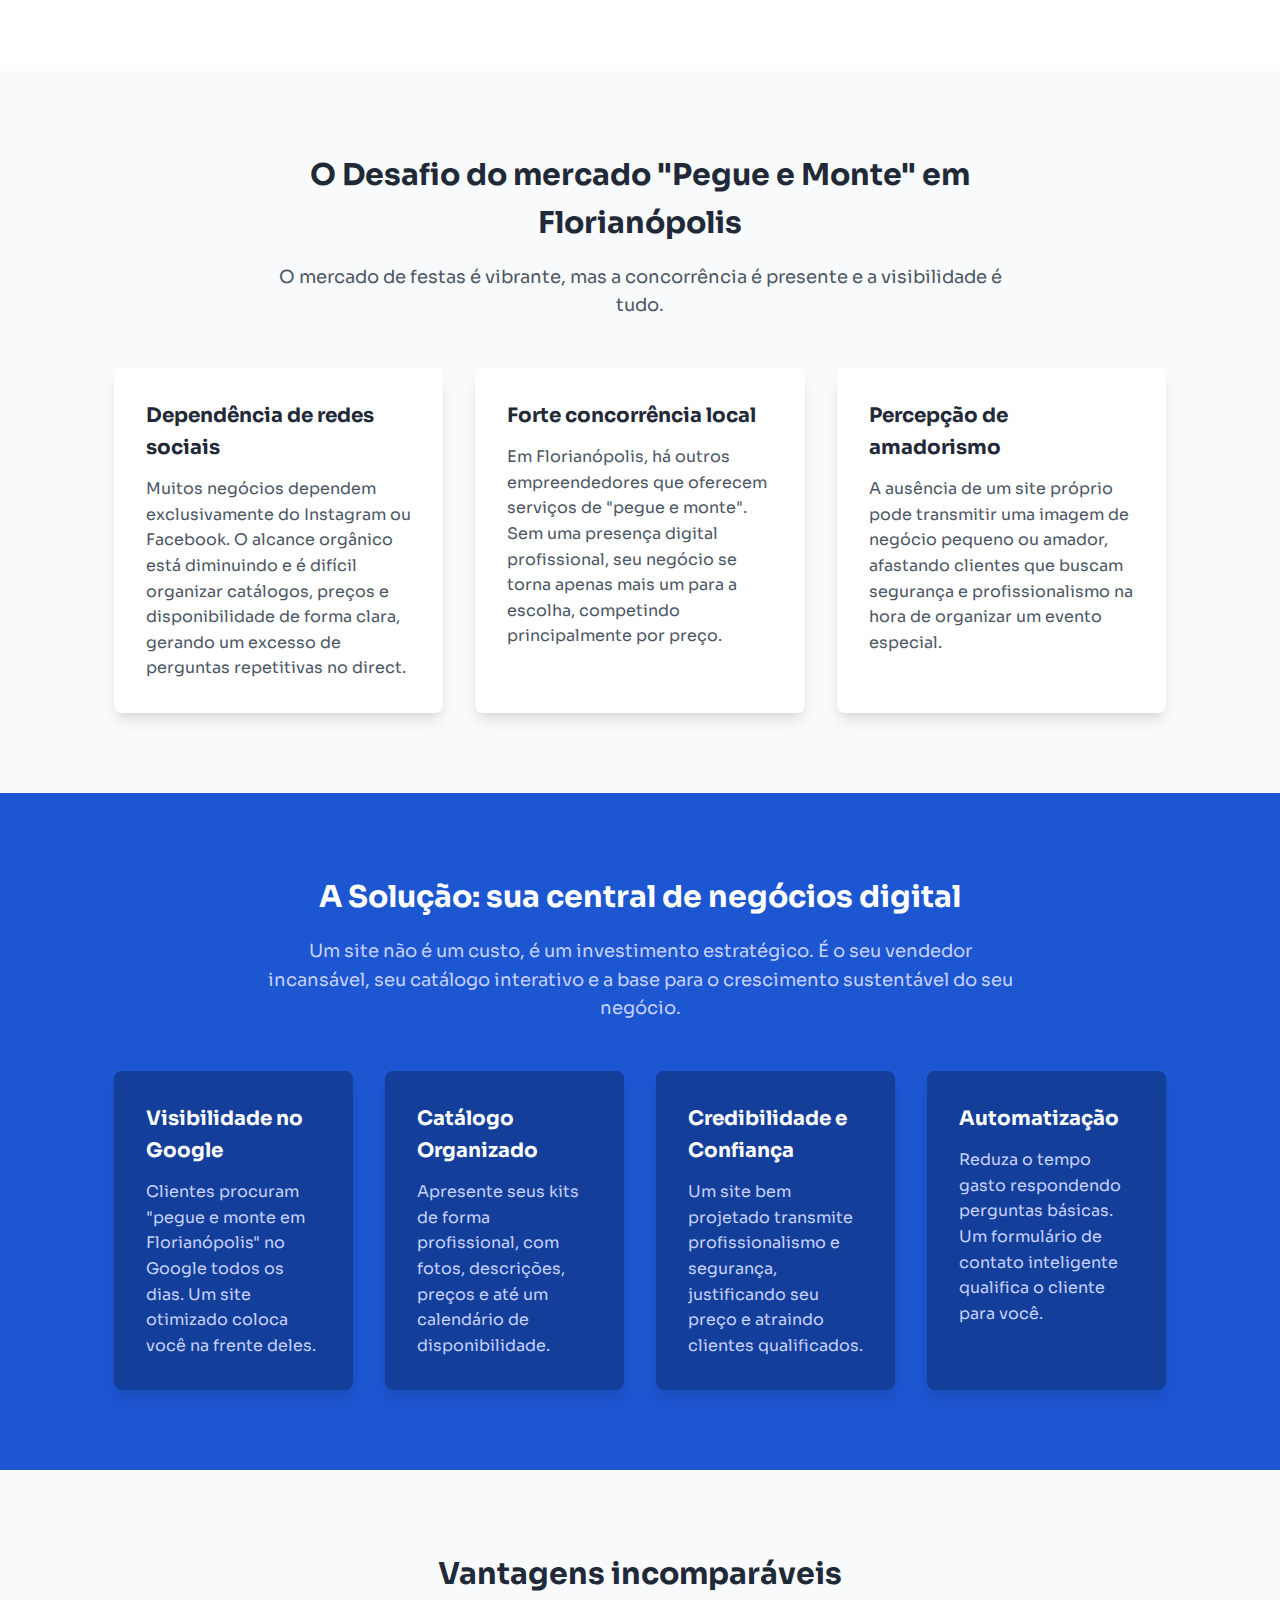
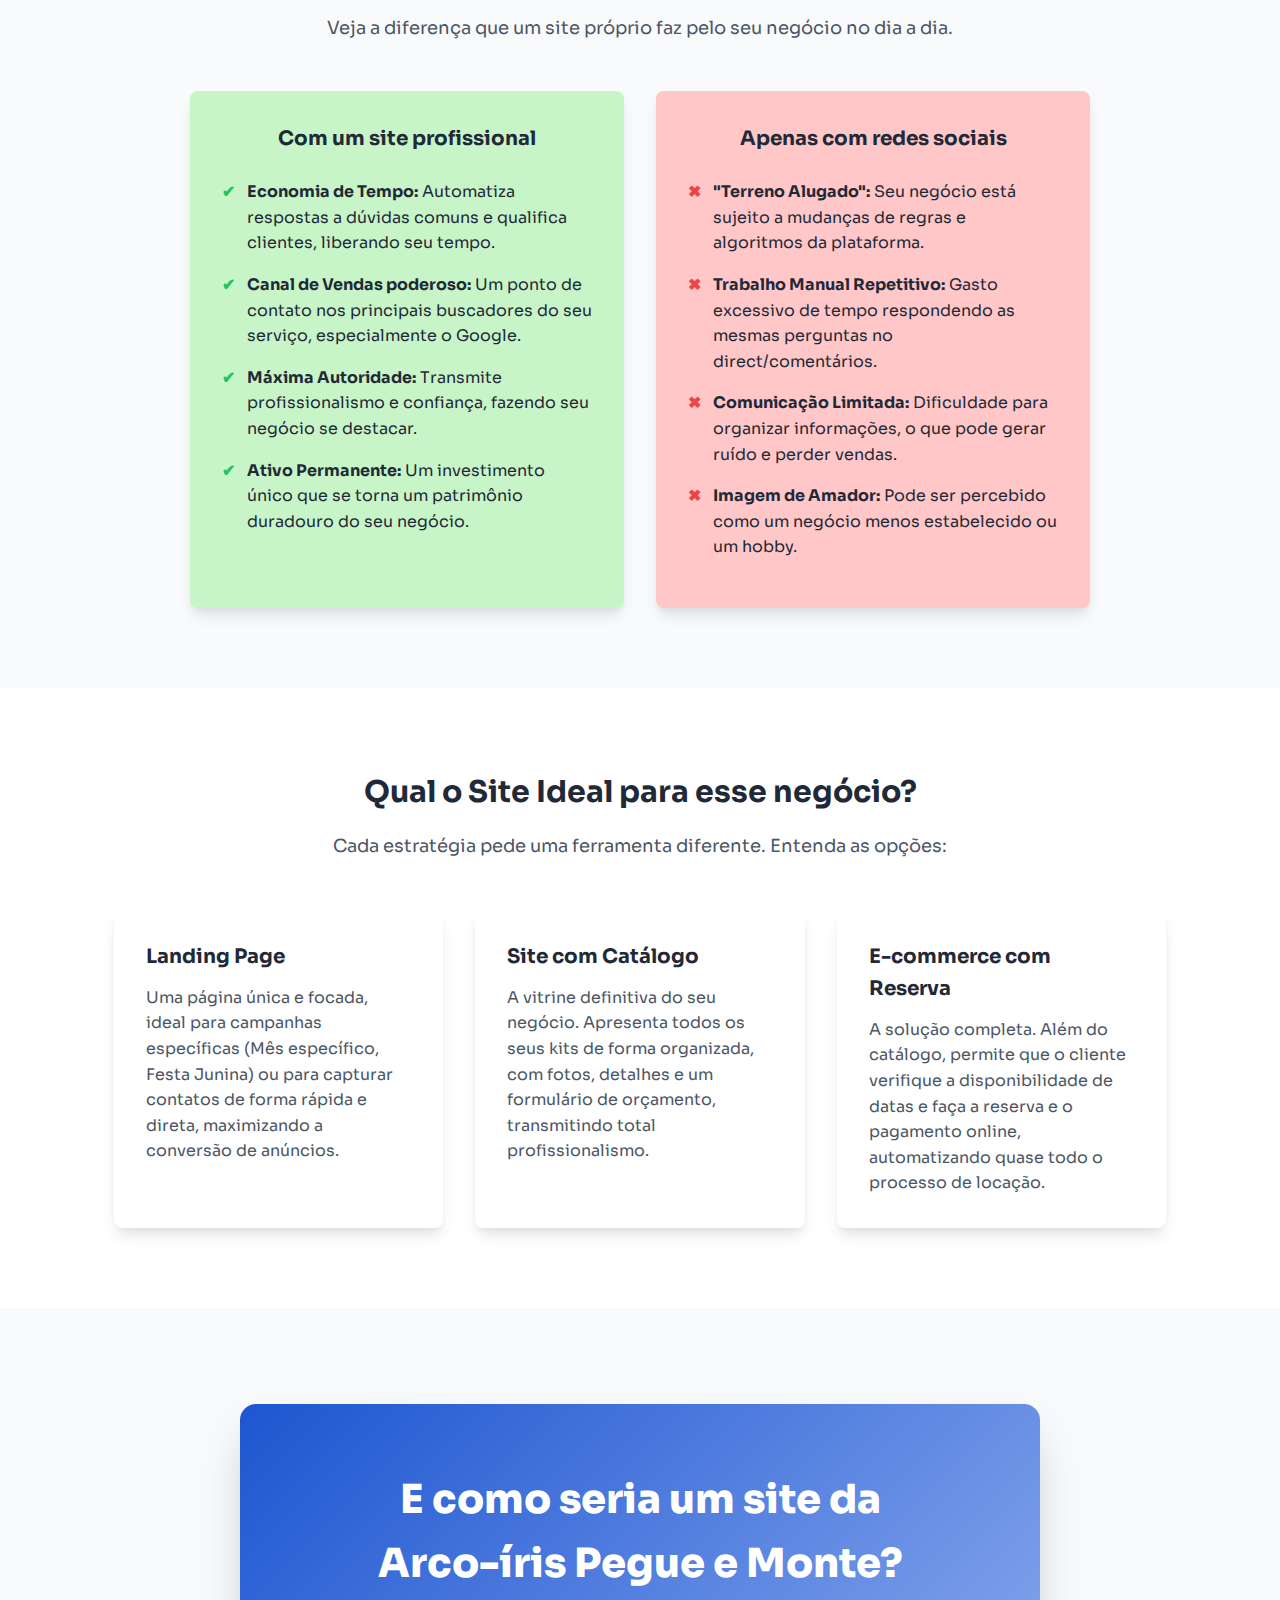
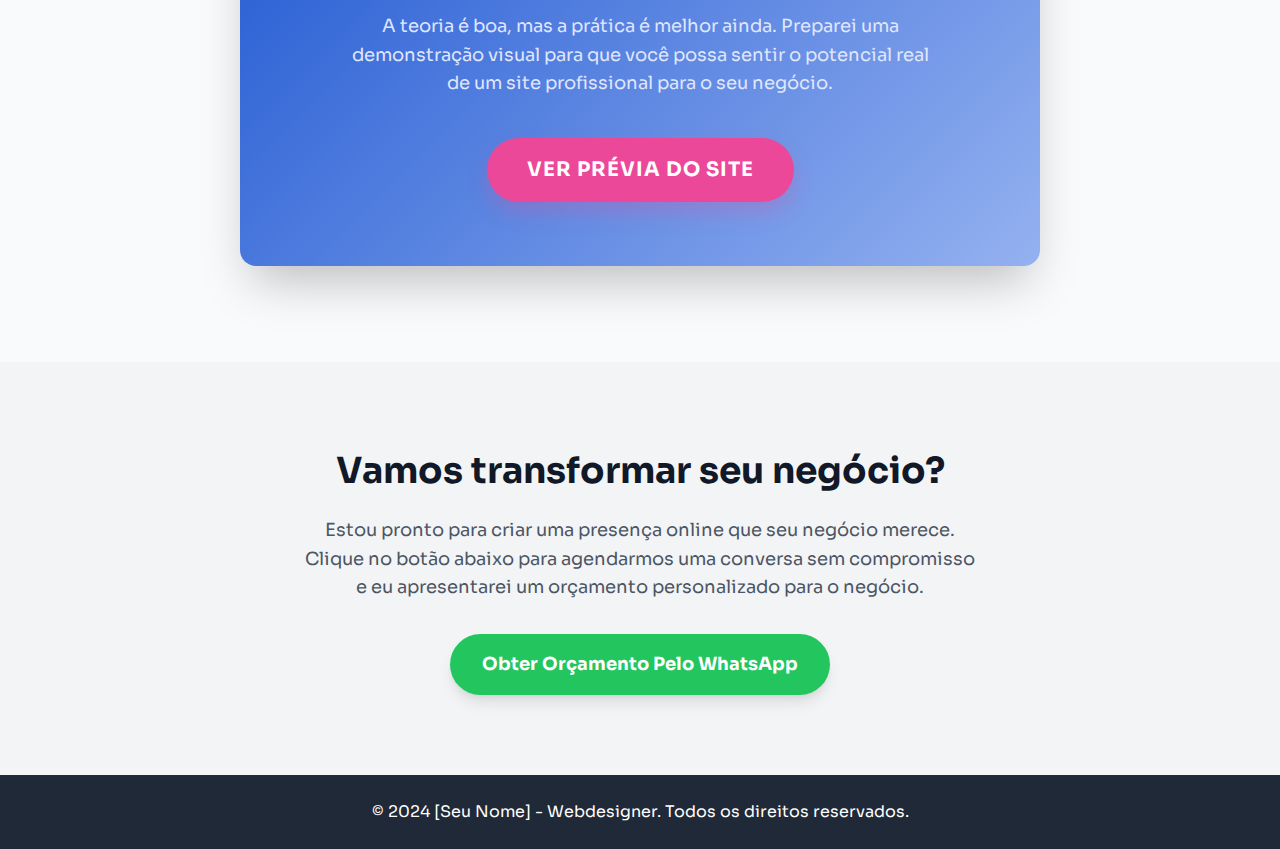
<file: test.html>
<!DOCTYPE html>
<html lang="pt-BR">
<head>
    <meta charset="UTF-8">
    <meta name="viewport" content="width=device-width, initial-scale=1.0">
    <title>Proposta Comercial - Transforme seu Negócio de Festas</title>
    
    <!-- Google Fonts: Sora -->
    <link rel="preconnect" href="https://fonts.googleapis.com">
    <link rel="preconnect" href="https://fonts.gstatic.com" crossorigin>
    <link href="https://fonts.googleapis.com/css2?family=Sora:wght@400;500;700;800&display=swap" rel="stylesheet">
    <link rel="stylesheet" href="style.css">
    
</head>
<body>

    <!-- Header -->
    <header class="header">
        <div class="container">
            <h1 class="header-title">Arco íris Pegue e Monte</h1>
            <nav class="nav">
                <a href="#problema">O Desafio</a>
                <a href="#solucao">A Solução</a>
                <a href="#contato" class="cta-button-nav">Obter Orçamento</a>
            </nav>
        </div>
    </header>

    <!-- Seção Principal com Vídeo -->
    <main class="main-section container">
        <h2 class="main-headline">
            Sua vitrine precisa (e pode) ser vista<br> por <span class="highlight">toda grande Florianópolis</span>.
        </h2>
        <p class="main-subheadline">
            Descubra nesta breve análise como um site profissional pode elevar a Arco Íris Pegue e Monte a um novo patamar, atraindo mais clientes e automatizando o atendimento, para que você tenha mais tempo para tocar o que realmente importa.
        </p>

        <!-- Container do Vídeo -->
        <div class="video-container">
            <!-- Vídeo para Desktop (16:9) -->
            <div class="video-desktop">
                <iframe 
                    src="https://www.youtube.com/embed/ID_DO_VIDEO_DESKTOP?autoplay=0&rel=0" 
                    frameborder="0" 
                    allow="accelerometer; autoplay; clipboard-write; encrypted-media; gyroscope; picture-in-picture" 
                    allowfullscreen>
                </iframe>
            </div>
            <!-- Vídeo para Mobile (9:16) -->
            <div class="video-mobile">
                 <iframe 
                    src="https://www.youtube.com/embed/ID_DO_VIDEO_MOBILE?autoplay=0&rel=0" 
                    frameborder="0" 
                    allow="accelerometer; autoplay; clipboard-write; encrypted-media; gyroscope; picture-in-picture" 
                    allowfullscreen>
                </iframe>
            </div>
        </div>
    </main>

    <!-- Seção Sobre Mim -->
    <section id="sobre">
        <div class="container about-content">
    <div id="fotoeu">
                <img src="image.png" alt="Foto do Webdesigner" id="fotoeuimg">
            </div>
            <div class="about-text">
                <h3>Prazer, Sou o Ricardo!</h3>
                <p class="subtitle">Webdesigner especialista em criar experiências digitais que geram resultados.</p>
                <p>
                    Com dezenas de páginas desenvolvidas, minha paixão é ajudar empreendedores a traduzirem o valor de seus negócios para o ambiente online. Eu não crio apenas sites, eu construo pontes entre você e seus futuros clientes, utilizando design moderno, tecnologia e uma estratégia focada em conversão.
                </p>
                <p>
                    Meu objetivo é entender sua visão e transformá-la em uma ferramenta digital poderosa que trabalhe para você 24 horas por dia.
                </p>
                <a href="https://ricardojosef.github.io/meetmywork" target="blank" class="cta-button-mmw">Conheça o meu trabalho</a>
            </div>
        </div>
    </section>

    <!-- Seção Problema -->
    <section id="problema">
        <div class="container">
            <div class="section-header">
                <h3>O Desafio do mercado "Pegue e Monte" em Florianópolis</h3>
                <p>O mercado de festas é vibrante, mas a concorrência é presente e a visibilidade é tudo.</p>
            </div>
            <div class="cards-grid problem-cards">
                <div class="card">
                    <h4>Dependência de redes sociais</h4>
                    <p>Muitos negócios dependem exclusivamente do Instagram ou Facebook. O alcance orgânico está diminuindo e é difícil organizar catálogos, preços e disponibilidade de forma clara, gerando um excesso de perguntas repetitivas no direct.</p>
                </div>
                <div class="card">
                    <h4>Forte concorrência local</h4>
                    <p>Em Florianópolis, há outros empreendedores que oferecem serviços de "pegue e monte". Sem uma presença digital profissional, seu negócio se torna apenas mais um para a escolha, competindo principalmente por preço.</p>
                </div>
                <div class="card">
                    <h4>Percepção de amadorismo</h4>
                    <p>A ausência de um site próprio pode transmitir uma imagem de negócio pequeno ou amador, afastando clientes que buscam segurança e profissionalismo na hora de organizar um evento especial.</p>
                </div>
            </div>
        </div>
    </section>

    <!-- Seção Solução -->
    <section id="solucao">
        <div class="container">
            <div class="section-header">
                <h3>A Solução: sua central de negócios digital</h3>
                <p>Um site não é um custo, é um investimento estratégico. É o seu vendedor incansável, seu catálogo interativo e a base para o crescimento sustentável do seu negócio.</p>
            </div>
            <div class="cards-grid">
                <div class="card">
                    <h4>Visibilidade no Google</h4>
                    <p>Clientes procuram "pegue e monte em Florianópolis" no Google todos os dias. Um site otimizado coloca você na frente deles.</p>
                </div>
                <div class="card">
                    <h4>Catálogo Organizado</h4>
                    <p>Apresente seus kits de forma profissional, com fotos, descrições, preços e até um calendário de disponibilidade.</p>
                </div>
                <div class="card">
                    <h4>Credibilidade e Confiança</h4>
                    <p>Um site bem projetado transmite profissionalismo e segurança, justificando seu preço e atraindo clientes qualificados.</p>
                </div>
                <div class="card">
                    <h4>Automatização</h4>
                    <p>Reduza o tempo gasto respondendo perguntas básicas. Um formulário de contato inteligente qualifica o cliente para você.</p>
                </div>
            </div>
        </div>
    </section>

    <!-- Seção Vantagens -->
    <section id="vantagens">
        <div class="container">
            <div class="section-header">
                <h3>Vantagens incomparáveis</h3>
                <p>Veja a diferença que um site próprio faz pelo seu negócio no dia a dia.</p>
            </div>
            <div class="comparison-grid">
                <div class="comparison-column" id="left">
                    <h4>Com um site profissional</h4>
                    <ul class="checklist">
                    
                        <li><span class="icon check-icon">✔</span> <div><strong>Economia de Tempo:</strong> Automatiza respostas a dúvidas comuns e qualifica clientes, liberando seu tempo.</div></li>
                        <li><span class="icon check-icon">✔</span> <div><strong>Canal de Vendas poderoso:</strong> Um ponto de contato nos principais buscadores do seu serviço, especialmente o Google.</div></li>
                        <li><span class="icon check-icon">✔</span> <div><strong>Máxima Autoridade:</strong> Transmite profissionalismo e confiança, fazendo seu negócio se destacar.</div></li>
                        <li><span class="icon check-icon">✔</span> <div><strong>Ativo Permanente:</strong> Um investimento único que se torna um patrimônio duradouro do seu negócio.</div></li>
                    </ul>
                </div>
                <div class="comparison-column" id="right">
                    <h4>Apenas com redes sociais</h4>
                    <ul class="checklist">
                        <li><span class="icon cross-icon">✖</span> <div><strong>"Terreno Alugado":</strong> Seu negócio está sujeito a mudanças de regras e algoritmos da plataforma.</div></li>
                        <li><span class="icon cross-icon">✖</span> <div><strong>Trabalho Manual Repetitivo:</strong> Gasto excessivo de tempo respondendo as mesmas perguntas no direct/comentários.</div></li>
                        <li><span class="icon cross-icon">✖</span> <div><strong>Comunicação Limitada:</strong> Dificuldade para organizar informações, o que pode gerar ruído e perder vendas.</div></li>
                        <li><span class="icon cross-icon">✖</span> <div><strong>Imagem de Amador:</strong> Pode ser percebido como um negócio menos estabelecido ou um hobby.</div></li>
                    </ul>
                </div>
            </div>
        </div>
    </section>

    <!-- Seção Tipos de Site -->
    <section id="tipos-site">
        <div class="container">
            <div class="section-header">
                <h3>Qual o Site Ideal para esse negócio?</h3>
                <p>Cada estratégia pede uma ferramenta diferente. Entenda as opções:</p>
            </div>
            <div class="cards-grid site-types-grid">
                <div class="card">
                    <h4>Landing Page</h4>
                    <p>Uma página única e focada, ideal para campanhas específicas (Mês específico, Festa Junina) ou para capturar contatos de forma rápida e direta, maximizando a conversão de anúncios.</p>
                </div>
                <div class="card">
                    <h4>Site com Catálogo</h4>
                    <p>A vitrine definitiva do seu negócio. Apresenta todos os seus kits de forma organizada, com fotos, detalhes e um formulário de orçamento, transmitindo total profissionalismo.</p>
                </div>
                <div class="card">
                    <h4>E-commerce com Reserva</h4>
                    <p>A solução completa. Além do catálogo, permite que o cliente verifique a disponibilidade de datas e faça a reserva e o pagamento online, automatizando quase todo o processo de locação.</p>
                </div>
            </div>
        </div>
    </section>

    <!-- NOVA SEÇÃO: Prévia do Site -->
    <section id="preview-site">
        <div class="preview-container">
            <h3>E como seria um site da <br>Arco-íris Pegue e Monte?</h3>
            <p>A teoria é boa, mas a prática é melhor ainda. Preparei uma demonstração visual para que você possa sentir o potencial real de um site profissional para o seu negócio.</p>
            <a href="https://www.figma.com/proto/o8tR7hdpjx4jm2wuMDpdCm/ARCO-%C3%8DRIS-PEGUE-E-MONTE-PROT%C3%93TIPO?page-id=1%3A4&node-id=2001-2&viewport=-11854%2C166%2C0.62&t=x5kpPaxgM7NGYmBh-1&scaling=min-zoom&content-scaling=fixed" target="_blank" class="preview-button">
                Ver prévia do site
            </a>
        </div>
    </section>

    <!-- Seção de Contato (CTA) -->
    <section id="contato">
        <div class="container cta-content">
            <h3>Vamos transformar seu negócio?</h3>
            <p>Estou pronto para criar uma presença online que seu negócio merece. Clique no botão abaixo para agendarmos uma conversa sem compromisso e eu apresentarei um orçamento personalizado para o negócio.</p>
            <a href="https://wa.me/5533984453969?text=Oi%2C%20Ricardo!%20Gostaria%20de%20um%20or%C3%A7amento%20para%20o%20site%20da%20Arco-%C3%8Dris%20Pegue%20e%20Monte!" target="_blank" class="cta-button-main">
                Obter Orçamento Pelo WhatsApp
            </a>
        </div>
    </section>

    <!-- Footer -->
    <footer class="footer">
        <div class="container">
            <p>&copy; 2024 [Seu Nome] - Webdesigner. Todos os direitos reservados.</p>
        </div>
    </footer>

</body>
</html>
</file>
<file: style2.css>
/* --- Variaveis de Cor --- */
        :root {
            --color-primary: #1d56d1;
            --color-primary-dark: #1745a8;
            --color-gold: #D4AF37;
            --color-text-dark: #1F2937;
            --color-text-light: #4B5563;
            --color-background-light: #F9FAFB;
            --color-background-glow: #f0f4ff;
            --color-white: #FFFFFF;
        }

        /* --- Reset Básico e Configurações Globais --- */
        * {
            margin: 0;
            padding: 0;
            box-sizing: border-box;
        }

        @keyframes rotate {
            100% {
                transform: rotate(1turn);
            }
        }

        html {
            scroll-behavior: smooth;
            overflow-x: hidden;
        }

        body {
            font-family: 'Sora', sans-serif;
            background-color: var(--color-background-light);
            background-image: radial-gradient(circle at 20% 20%, var(--color-background-glow), var(--color-background-light) 40%);
            color: var(--color-text-dark);
            line-height: 1.6;
            overflow-x:hidden;
        }

        /* --- Estrutura e Container --- */
        .container {
            width: 100%;
            max-width: 1100px;
            margin-left: auto;
            margin-right: auto;
            padding-left: 1.5rem;
            padding-right: 1.5rem;
        }

        section {
            padding-top: clamp(3rem, 8vw, 5rem);
            padding-bottom: clamp(3rem, 8vw, 5rem);
            position: relative;
        }

        /* --- Header --- */
        .header {
            background-color: rgba(255, 255, 255, 0.75);
            backdrop-filter: blur(7px);
            box-shadow: 0 4px 6px -1px rgba(0, 0, 0, 0.1), 0 2px 4px -1px rgba(0, 0, 0, 0.06);
            position: sticky;
            top: 0;
            z-index: 50;
        }

        .header .container {
            display: flex;
            justify-content: space-between;
            align-items: center;
            padding-top: 1rem;
            padding-bottom: 1rem;
        }

        .header-title {
            font-size: clamp(1.25rem, 4vw, 1.5rem);
            font-weight: 700;
            color: #111827;
        }

        .nav a {
            color: var(--color-text-light);
            text-decoration: none;
            font-size: 0.875rem;
            font-weight: 500;
            padding: 0.5rem 0.75rem;
            border-radius: 0.375rem;
            transition: color 0.3s;
        }

        .nav a:hover {
            color: var(--color-primary);
        }

        .nav a.cta-button-nav {
            background-color: var(--color-primary);
            color: var(--color-white);
            padding: 0.5rem 1rem;
            border-radius: 9999px;
            transition: background-color 0.3s;
        }

        .nav a.cta-button-nav:hover {
            background-color: var(-deg-color-primary-dark);
        }
        
        /* --- Seção Principal (Main) e Vídeo --- */
        .main-section {
            text-align: center;
            padding-top: 4rem;
            padding-bottom: 4rem;
        }

        .main-headline {
            font-size: clamp(2.25rem, 6vw, 3rem);
            font-weight: 800;
            line-height: 1.2;
            margin-bottom: 1rem;
            background-color:rgb(57, 61, 66);
            -webkit-background-clip: text;
            background-clip: text;
            -webkit-text-fill-color: transparent;
        }
        span .highlight{
            background: linear-gradient(90deg, var(--color-primary), var(--color-primary-dark));
        }
        .cta-button-mmw{
            background-color: #e7e7e7;
            color: #000000;
            border-style: solid;
            border-width: 1px;
            border-color: #D1D1D1;
            font-weight: 500;
            padding:14px 40px;
            border-radius: 5px;
            font-size: 1rem;
            margin: left;
            width: 50%;
            text-align: center;
            display: inline;
            box-shadow: 0 10px 15px -3px rgba(0, 0, 0, 0.1), 0 4px 6px -2px rgba(0, 0, 0, 0.05);
            text-decoration: none;
            transition: background-color 0.3s;
        }

        .main-headline .highlight {
            background: linear-gradient(90deg, var(--color-primary), var(--color-primary-dark));
            -webkit-background-clip: text;
            background-clip: text;
            -webkit-text-fill-color: transparent;
        }

        .main-subheadline {
            font-size: clamp(1rem, 2.5vw, 1.125rem);
            color: var(--color-text-light);
            max-width: 48rem;
            margin: 0 auto 3rem auto;
        }

        .video-container {
            position: relative;
            padding-bottom: 56.25%; /* Proporção 16:9 padrão para desktop */
            height: 0;
            overflow: hidden;
            max-width: 56rem;
            margin: 0 auto;
            border-radius: 0.5rem;
            box-shadow: 0 0 40px rgba(29, 86, 209, 0.2);
            background: #000;
        }
        
        .video-desktop, .video-mobile {
            position: absolute;
            top: 0;
            left: 0;
            width: 100%;
            height: 100%;
        }

        .video-desktop iframe, .video-mobile iframe {
            width: 100%;
            height: 100%;
        }

        .video-mobile {
            display: none; /* Vídeo mobile fica escondido por padrão */
        }

        /* --- Seção Sobre Mim --- */
        #sobre {
            background-color: var(--color-white);
            border-bottom: 1px solid rgba(29, 86, 209, 0.1);
            box-shadow: 0 5px 25px -10px rgba(29, 86, 209, 0.2);
        }
        
        .about-content {
            display: flex;
            align-items: center;
            flex-wrap: wrap;
        }

        .about-image {
            width: 100%;
        }

        .about-image img {
            width: 100%; /* w-64 */
            height: 100%; /* h-64 */
            object-fit: cover;
            margin:auto;
            text-align: center;
        }

        .about-text {
            flex: 1;
            min-width: 300px;
        }

        .about-text h3 {
            font-size: clamp(1.5rem, 5vw, 1.875rem);
            font-weight: 700;
            margin-bottom: 1rem;
          
        }

        .about-text .subtitle {
            font-weight: 600;
            margin-bottom: 1rem;
            background: linear-gradient(90deg, var(--color-primary-dark), var(--color-primary));
            -webkit-background-clip: text;
            background-clip: text;
            -webkit-text-fill-color: transparent;
            width: 60%;
        }

        .about-text p {
            color: var(--color-text-light);
            margin-bottom: 1rem;
        }

        /* --- Seções Genéricas de Cards --- */
        .section-header {
            text-align: center;
            max-width: 48rem;
            margin: 0 auto;
        }

        .section-header h3 {
            font-size: clamp(1.8rem, 5vw, 2.25rem);
            font-weight: 700;
            margin-bottom: 1rem;
            background: linear-gradient(90deg, var(--color-primary), var(--color-text-dark));
            -webkit-background-clip: text;
            background-clip: text;
            -webkit-text-fill-color: transparent;
        }

        .section-header p {
            font-size: clamp(1rem, 2.5vw, 1.125rem);
            color: var(--color-text-light);
        }
        
        .cards-grid {
            display: grid;
            gap: 2rem;
            margin-top: 3rem;
            grid-template-columns: repeat(auto-fit, minmax(200px, 1fr));
        }

        .card {
            background-color: var(--color-white);
            padding: 0px;
            border-radius: 0.75rem;
            box-shadow: 0 0 25px rgba(29, 86, 209, 0.08);
            display: flex;
            flex-direction: column;
            text-align: center;
            transition: transform 0.3s ease, box-shadow 0.3s ease;
            position: relative;
        }
        .card:hover {
            transform: translateY(-8px);
            box-shadow: 0 0 35px rgba(29, 86, 209, 0.15);
        }

        .card-content-inner {
            padding: 2%;
            display: flex;
            flex-direction: column;
            flex-grow: 1;
        }
        .card-content-inner-sites{
            padding: 2%;
            display: flex;
            flex-direction: column;
            flex-grow: 1;
            margin:5%
        }
        #leftcolumn{
            background-color: rgb(197, 250, 197);
        }
        #rightcolumn{
            background-color: rgb(248, 203, 195);
        }


        .card-icon {
            width: 60px;
            height: 60px;
            border-radius: 50%;
            display: flex;
            align-items: center;
            justify-content: center;
            margin: 0 auto 1.5rem auto;
            background-color: #e8eefb; /* Light Blue */
            color: var(--color-primary);
            font-size: 1.5rem;
        }

        .card h4 {
            font-weight: 700;
            font-size: 1.25rem;
            margin-bottom: 0.75rem;
        }

        .card p {
            color: var(--color-text-light);
            flex-grow: 1;
            font-size: 0.95rem;
        }
        
        .card-image {
            height: 180px;
            border-radius: 0.75rem 0.75rem 0 0;
            overflow: hidden;
        }

        .card-image img {
            width: 100%;
            height: 100%;
            object-fit: cover;
        }

        /* --- Seção Solução --- */
         .section-header {
            text-align: center;
            max-width: 48rem;
            margin: 0 auto;
        }

        .section-header h3 {
            font-size: 1.875rem;
            font-weight: 700;
            margin-bottom: 1rem;
        }

        .section-header p {
            font-size: 1.125rem;
            color: #4B5563;
        }
        
        .cards-grid {
            display: grid;
            gap: 2rem;
            margin-top: 3rem;
        }

        .problem-cards {
             grid-template-columns: repeat(3, 1fr);
        }

        .card {
            background-color: #FFFFFF;
            padding: 2rem;
            border-radius: 0.5rem;
            box-shadow: 0 10px 15px -3px rgba(0, 0, 0, 0.1), 0 4px 6px -2px rgba(0, 0, 0, 0.05);
        }

        .card h4 {
            font-weight: 700;
            font-size: 1.25rem;
            margin-bottom: 0.75rem;
        }

        .card p {
            color: #4B5563;
        }


        #solucao {
            background: linear-gradient(180deg, var(--color-primary) 0%, var(--color-primary-dark) 100%);
            color: var(--color-white);
            padding-top: 8rem;
            margin-top: -1px;
        }

        #solucao .section-header h3 {
            background: linear-gradient(90deg, var(--color-white), #e8effc);
            -webkit-background-clip: text;
            background-clip: text;
            -webkit-text-fill-color: transparent;
        }
        
        #solucao .section-header p, #solucao .card p {
            color: rgba(255, 255, 255, 0.85);
        }

        #solucao .card {
            background-color: rgba(255, 255, 255, 0.05);
            backdrop-filter: blur(5px);
            border: 1px solid rgba(255, 255, 255, 0.1);
        }
        
        #solucao .card-icon {
            background-color: rgba(255, 255, 255, 0.1);
            color: var(--color-white);
        }
        
        #solucao .card h4 {
            color: var(--color-white);
        }
        
        #problema .card-content-inner h4 {
            display: none;
        }

        /* --- Seção Vantagens --- */
        .comparison-grid {
            display: grid;
            gap: 2rem;
            margin-top: 3rem;
            max-width: 100%;
            margin-left: auto;
            margin-right: auto;
            grid-template-columns: 1fr;
        }
        .comparison-column {
            background-color: var(--color-white);
            padding: 2rem;
            border-radius: 0.5rem;
            box-shadow: 0 10px 15px -3px rgba(0, 0, 0, 0.1), 0 4px 6px -2px rgba(0, 0, 0, 0.05);
        }
        .comparison-column h4 {
            font-size: 1.25rem;
            font-weight: 700;
            margin-bottom: 1.5rem;
            text-align: center;
        }
        .comparison-image {
            height: 200px;
            border-radius: 0.5rem;
            overflow: hidden;
            margin-bottom: 1.5rem;
        }
        .comparison-image img {
            width: 100%;
            height: 100%;
            object-fit: cover;
        }
        .checklist {
            list-style: none;
        }
        .checklist li {
            display: flex;
            align-items: flex-start;
            margin-bottom: 1rem;
            font-size: 1rem;
        }
        .checklist .icon {
            margin-right: 0.75rem;
            font-weight: bold;
            flex-shrink: 0;
            margin-top: 4px;
        }
        .check-icon {
            color: var(--color-primary);
        }
        .cross-icon {
            color: #EF4444;
        }
        

        /* --- Seção Vantagens --- */
        .comparison-grid {
            display: grid;
            gap: 2rem;
            margin-top: 3rem;
            max-width: 900px;
            margin-left: auto;
            margin-right: auto;
            grid-template-columns: 1fr;
        }
        .comparison-column {
            background-color: var(--color-white);
            padding: 2rem;
            border-radius: 0.5rem;
            box-shadow: 0 10px 15px -3px rgba(0, 0, 0, 0.1), 0 4px 6px -2px rgba(0, 0, 0, 0.05);
        }
        .comparison-column h4 {
            font-size: 1.25rem;
            font-weight: 700;
            margin-bottom: 1.5rem;
            text-align: center;
        }
        .comparison-image {
            height: 200px;
            border-radius: 0.5rem;
            overflow: hidden;
            margin-bottom: 1.5rem;
        }
        .comparison-image img {
            width: 100%;
            height: 100%;
            object-fit: cover;
        }
        .checklist {
            list-style: none;
        }
        .checklist li {
            display: flex;
            align-items: flex-start;
            margin-bottom: 1rem;
            font-size: 1rem;
        }
        .checklist .icon {
            margin-right: 0.75rem;
            font-weight: bold;
            flex-shrink: 0;
            margin-top: 4px;
        }
        .check-icon {
            color: var(--color-primary);
        }
        .cross-icon {
            color: #EF4444;
        }

        /* --- Seção Tipos de Site --- */
        #tipos-site {
             background-color: var(--color-white);
        }
        
        #tipos-site .card {
            overflow: hidden;
            padding: 0;
        }

        #tipos-site .card::before {
            content: '';
            position: absolute;
            z-index: 0;
            top: -50%;
            left: -50%;
            width: 200%;
            height: 200%;
            background-repeat: no-repeat;
            background-size: 50% 50%, 50% 50%;
            background-position: 0 0, 100% 0, 100% 100%, 0 100%;
            background-image: linear-gradient(var(--color-gold), var(--color-gold)),
                              linear-gradient(var(--color-gold), var(--color-gold)),
                              linear-gradient(var(--color-gold), var(--color-gold)),
                              linear-gradient(var(--color-gold), var(--color-gold));
            animation: rotate 4s linear infinite;
            opacity: 0;
            transition: opacity 0.5s;
            filter: blur(2px);
        }
        
        #tipos-site .card:hover::before {
            opacity: 1;
        }

        #tipos-site .card .card-content {
            background-color: var(--color-white);
            z-index: 1;
            margin: 1.5px; /* Espessura da borda animada */
            border-radius: 0.65rem;
            height: calc(100% - 3px);
            width: calc(100% - 3px);
            display: flex;
            flex-direction: column;
        }

        /* --- Seção Prévia do Site --- */
        #preview-site {
            padding: clamp(4rem, 10vw, 6rem) 1.5rem;
        }
        .preview-container {
            max-width: 800px;
            margin: 0 auto;
            background: linear-gradient(135deg, var(--color-primary) 0%, var(--color-primary-dark) 100%);
            color: var(--color-white);
            padding: clamp(2rem, 8vw, 4rem);
            border-radius: 1rem;
            text-align: center;
            box-shadow: 0 0 50px rgba(29, 86, 209, 0.4);
        }
        .preview-container h3 {
            font-size: clamp(1.8rem, 5vw, 2.5rem);
            font-weight: 800;
            margin-bottom: 1rem;
        }
        .preview-container p {
            font-size: clamp(1rem, 2.5vw, 1.125rem);
            color: rgba(255, 255, 255, 0.85);
            margin-bottom: 2.5rem;
            max-width: 600px;
            margin-left: auto;
            margin-right: auto;
        }
        .preview-button {
            background-color: var(--color-gold);
            color: var(--color-text-dark);
            text-decoration: none;
            padding: 1rem 2.5rem;
            font-size: clamp(1rem, 2.5vw, 1.25rem);
            font-weight: 700;
            border-radius: 9999px;
            display: inline-block;
            text-transform: uppercase;
            letter-spacing: 0.05em;
            box-shadow: 0 0 25px rgba(212, 175, 55, 0.5);
            transition: transform 0.2s ease-in-out, box-shadow 0.2s ease-in-out;
        }
        .preview-button:hover {
            transform: scale(1.05);
            box-shadow: 0 0 35px rgba(212, 175, 55, 0.7);
        }

        /* --- Seção de Contato (CTA) --- */
        #contato {
            background-color: #F3F4F6;
        }

        .cta-content {
            text-align: center;
        }
        
        .cta-content h3 {
            font-size: clamp(1.8rem, 5vw, 2.25rem);
            font-weight: 700;
            margin-bottom: 1rem;
        }

        .cta-content p {
            color: var(--color-text-light);
            font-size: clamp(1rem, 2.5vw, 1.125rem);
            max-width: 42rem;
            margin: 0 auto 2rem auto;
        }

        .cta-button-main {
            background-color: var(--color-primary);
            color: var(--color-white);
            font-weight: 700;
            padding: 1rem 2rem;
            border-radius: 9999px;
            font-size: 1.125rem;
            display: inline-flex;
            align-items: center;
            gap: 0.75rem;
            box-shadow: 0 10px 15px -3px rgba(29, 86, 209, 0.2), 0 4px 6px -2px rgba(29, 86, 209, 0.1);
            text-decoration: none;
            transition: background-color 0.3s;
        }

        .cta-button-main:hover {
            background-color: var(--color-primary-dark);
        }

        /* --- Footer --- */
        .footer {
            background-color: var(--color-text-dark);
            color: var(--color-white);
            padding: 1.5rem 0;
            text-align: center;
        }

        /* --- Media Queries para Responsividade --- */
        @media (min-width: 640px) {
             .comparison-grid {
                grid-template-columns: 1fr 1fr;
            }
        }

        @media (min-width: 768px) {
            .about-content {
                flex-wrap: nowrap;
                text-align: left;
            }
            .about-image {
                width: 33.33%;
                padding-right: 3rem;
                margin: 0;
            }
            .about-text {
                width: 66.67%;
            }
        }

        @media (max-width: 767px) {
            .header .container {
                flex-direction: column;
                gap: 1rem;
            }
            .problem-cards {
             grid-template-columns: repeat(1, 1fr);
        }
         #fotoeuimg{
            width: 100%;
            margin: auto;
            text-align: center;
        }
        .cta-button-mmw{
            margin: auto;
            width: 90%;
            text-align: center;
            display: flex;
    align-items: center;      /* alinha verticalmente */
    justify-content: center;  /* alinha horizontalmente */
        }


        
        .about-text h3 {
            text-align: center;
        }

        .about-text .subtitle {
            text-align: center !important;
            width: 100%;
        }   


            .nav {
                display: flex;
                flex-wrap: wrap;
                justify-content: center;
                gap: 0.5rem;
            }

            /* Proporção 9:16 para o vídeo em telas mobile */
            .video-container {
                padding-bottom: 177.77%; 
            }

            .video-desktop {
                display: none; /* Esconde o vídeo de desktop */
            }

            .video-mobile {
                display: block; /* Mostra o vídeo de mobile */
            }
            
            #solucao {
                 clip-path: polygon(0 2%, 100% 0, 100% 100%, 0 100%);
            }
        }
</file>
<file: style.css>
/* --- Reset Básico e Configurações Globais --- */
        * {
            margin: 0;
            padding: 0;
            box-sizing: border-box;
        }

        html {
            scroll-behavior: smooth;
        }

        body {
            font-family: 'Sora', sans-serif;
            background-color: #F9FAFB; /* bg-gray-50 */
            color: #1F2937; /* text-gray-800 */
            line-height: 1.6;
        }

        /* --- Estrutura e Container --- */
        .container {
            width: 100%;
            max-width: 1100px;
            margin-left: auto;
            margin-right: auto;
            padding-left: 1.5rem;
            padding-right: 1.5rem;
        }

        section {
            padding-top: 5rem;
            padding-bottom: 5rem;
        }

        /* --- Header --- */
        .header {
            background-color: #FFFFFF;
            box-shadow: 0 4px 6px -1px rgba(0, 0, 0, 0.1), 0 2px 4px -1px rgba(0, 0, 0, 0.06);
            position: sticky;
            top: 0;
            z-index: 50;
        }

        .header .container {
            display: flex;
            justify-content: space-between;
            align-items: center;
            padding-top: 1rem;
            padding-bottom: 1rem;
        }

        .header-title {
            font-size: 1.5rem;
            font-weight: 700;
            color: #111827;
        }

        .nav a {
            color: #4B5563;
            text-decoration: none;
            font-size: 0.875rem;
            font-weight: 500;
            padding: 0.5rem 0.75rem;
            border-radius: 0.375rem;
            transition: color 0.3s;
        }

        .nav a:hover {
            color: #1d56d1;
        }

        .nav a.cta-button-nav {
            background-color: #1d56d1;
            color: #FFFFFF;
            padding: 0.5rem 1rem;
            border-radius: 9999px;
            transition: background-color 0.3s;
        }

        .nav a.cta-button-nav:hover {
            background-color: #08369b;
            color: #FFFFFF;
        }
        
        /* --- Seção Principal (Main) e Vídeo --- */
        .main-section {
            text-align: center;
            padding-top: 4rem;
            padding-bottom: 4rem;
        }

        .main-headline {
            font-size: 2.5rem;
            font-weight: 800;
            color: #111827;
            line-height: 1.2;
            margin-bottom: 1rem;
        }

        .main-headline .highlight {
            color: #1d56d1;
        }

        .main-subheadline {
            font-size: 1.125rem;
            color: #4B5563;
            max-width: 48rem;
            margin: 0 auto 3rem auto;
        }

        .video-container {
            position: relative;
            padding-bottom: 56.25%; /* Proporção 16:9 padrão para desktop */
            height: 0;
            overflow: hidden;
            max-width: 56rem; /* max-w-4xl */
            margin: 0 auto;
            border-radius: 0.5rem;
            box-shadow: 0 20px 25px -5px rgba(0, 0, 0, 0.1), 0 10px 10px -5px rgba(0, 0, 0, 0.04);
            background: #000;
        }
        
        .video-desktop, .video-mobile {
            position: absolute;
            top: 0;
            left: 0;
            width: 100%;
            height: 100%;
        }

        .video-desktop iframe, .video-mobile iframe {
            width: 100%;
            height: 100%;
        }

        .video-mobile {
            display: none; /* Vídeo mobile fica escondido por padrão */
        }

        /* --- Seção Sobre Mim --- */
        #sobre {
            background-color: #FFFFFF;
        }
        
        .about-content {
            display: flex;
            align-items: center;
        }

        .about-image {
            width: 33.33%;
            padding-right: 3rem;
        }

        .about-image img {
            width: 16rem; /* w-64 */
            height: 16rem; /* h-64 */
            border-radius: 9999px;
            box-shadow: 0 10px 15px -3px rgba(0, 0, 0, 0.1), 0 4px 6px -2px rgba(0, 0, 0, 0.05);
            object-fit: cover;
            margin: 0 auto;
        }

        .about-text {
            width: 66.67%;
        }

        .about-text h3 {
            font-size: 1.875rem;
            font-weight: 700;
            margin-bottom: 1rem;
        }

        .about-text .subtitle {
            color: #1d56d1;
            font-weight: 600;
            margin-bottom: 1rem;
        }

        .about-text p {
            color: #4B5563;
            margin-bottom: 1rem;
        }

        /* --- Seções Problema e Solução --- */
        .section-header {
            text-align: center;
            max-width: 48rem;
            margin: 0 auto;
        }

        .section-header h3 {
            font-size: 1.875rem;
            font-weight: 700;
            margin-bottom: 1rem;
        }

        .section-header p {
            font-size: 1.125rem;
            color: #4B5563;
        }
        
        .cards-grid {
            display: grid;
            gap: 2rem;
            margin-top: 3rem;
        }

        .problem-cards {
             grid-template-columns: repeat(3, 1fr);
        }

        .card {
            background-color: #FFFFFF;
            padding: 2rem;
            border-radius: 0.5rem;
            box-shadow: 0 10px 15px -3px rgba(0, 0, 0, 0.1), 0 4px 6px -2px rgba(0, 0, 0, 0.05);
        }

        .card h4 {
            font-weight: 700;
            font-size: 1.25rem;
            margin-bottom: 0.75rem;
        }

        .card p {
            color: #4B5563;
        }

        #solucao {
            background-color: #1d56d1; /* bg-indigo-700 */
            color: #FFFFFF;
        }

        #solucao .section-header p, #solucao .card p {
            color: #C7D2FE; /* text-indigo-200 */
        }

        #solucao .cards-grid {
            grid-template-columns: repeat(4, 1fr);
        }

        #solucao .card {
            background-color: #133e99; /* bg-indigo-800 */
        }
        
        /* --- Seção Vantagens --- */
        .comparison-grid {
            display: grid;
            grid-template-columns: 1fr 1fr;
            gap: 2rem;
            margin-top: 3rem;
            max-width: 900px;
            margin-left: auto;
            margin-right: auto;
        }
        .comparison-column {
            background-color: #FFFFFF;
            padding: 2rem;
            border-radius: 0.5rem;
            box-shadow: 0 10px 15px -3px rgba(0, 0, 0, 0.1), 0 4px 6px -2px rgba(0, 0, 0, 0.05);
        }
        .comparison-column h4 {
            font-size: 1.25rem;
            font-weight: 700;
            margin-bottom: 1.5rem;
            text-align: center;
        }
        .checklist {
            list-style: none;
        }
        .checklist li {
            display: flex;
            align-items: flex-start;
            margin-bottom: 1rem;
            font-size: 1rem;
        }
        .checklist .icon {
            margin-right: 0.75rem;
            font-weight: bold;
            flex-shrink: 0;
        }
        .check-icon {
            color: #22C55E; /* green-500 */
        }
        .cross-icon {
            color: #EF4444; /* red-500 */
        }

        /* --- Seção Tipos de Site --- */
        #tipos-site {
             background-color: #FFFFFF;
        }
        .site-types-grid {
            grid-template-columns: repeat(3, 1fr);
        }

        /* --- NOVA SEÇÃO: Prévia do Site --- */
        #preview-site {
            padding: 6rem 1.5rem;
        }
        .preview-container {
            max-width: 800px;
            margin: 0 auto;
            background: linear-gradient(135deg, #1d56d1 0%, #94b1f0 100%);
            color: #FFFFFF;
            padding: 4rem;
            border-radius: 1rem;
            text-align: center;
            box-shadow: 0 25px 50px -12px rgba(0, 0, 0, 0.25);
        }
        .preview-container h3 {
            font-size: 2.5rem;
            font-weight: 800;
            margin-bottom: 1rem;
        }
        .preview-container p {
            font-size: 1.125rem;
            color: #E0E7FF;
            margin-bottom: 2.5rem;
            max-width: 600px;
            margin-left: auto;
            margin-right: auto;
        }
        .preview-button {
            background-color: #EC4899; /* pink-500 */
            color: #FFFFFF;
            text-decoration: none;
            padding: 1rem 2.5rem;
            font-size: 1.25rem;
            font-weight: 700;
            border-radius: 9999px;
            display: inline-block;
            text-transform: uppercase;
            letter-spacing: 0.05em;
            box-shadow: 0 10px 20px rgba(236, 72, 153, 0.25);
            transition: transform 0.2s ease-in-out, box-shadow 0.2s ease-in-out;
        }
        .preview-button:hover {
            transform: scale(1.05);
            box-shadow: 0 15px 25px rgba(236, 72, 153, 0.35);
        }


        /* --- Seção de Contato (CTA) --- */
        #contato {
            background-color: #F3F4F6; /* bg-gray-100 */
        }

        .cta-content {
            text-align: center;
        }
        
        .cta-content h3 {
            font-size: 2.25rem;
            font-weight: 700;
            margin-bottom: 1rem;
            color: #111827;
        }

        .cta-content p {
            color: #4B5563;
            font-size: 1.125rem;
            max-width: 42rem;
            margin: 0 auto 2rem auto;
        }

        .cta-button-main {
            background-color: #22C55E; /* bg-green-500 */
            color: #FFFFFF;
            font-weight: 700;
            padding: 1rem 2rem;
            border-radius: 9999px;
            font-size: 1.125rem;
            display: inline-block;
            box-shadow: 0 10px 15px -3px rgba(0, 0, 0, 0.1), 0 4px 6px -2px rgba(0, 0, 0, 0.05);
            text-decoration: none;
            transition: background-color 0.3s;
        }
        .cta-button-mmw{
            background-color: #FFFFFF;
            color: #000000;
            border-style: solid;
            border-color: #D1D1D1;
            font-weight: 500;
            padding: 0.8rem 5rem;
            border-radius: 5px;
            font-size: 1.125rem;
            display: inline-block;
            box-shadow: 0 10px 15px -3px rgba(0, 0, 0, 0.1), 0 4px 6px -2px rgba(0, 0, 0, 0.05);
            text-decoration: none;
            transition: background-color 0.3s;
        }

        .cta-button-main:hover {
            background-color: #16A34A; /* bg-green-600 */
        }

        /* --- Footer --- */
        .footer {
            background-color: #1F2937; /* bg-gray-800 */
            color: #FFFFFF;
            padding: 1.5rem 0;
            text-align: center;
        }

        #left{
            background-color: rgb(200, 245, 200);
        }
        #right{
            background-color: rgb(255, 199, 199);
        }
        #fotoeu{
            flex: 0.7 ;
  display: flex;
        }
       


        /* --- Media Queries para Responsividade --- */
        @media (max-width: 1024px) {
            #solucao .cards-grid {
                grid-template-columns: repeat(2, 1fr);
            }
        }

        @media (max-width: 768px) {
            .main-headline {
                font-size: 2.25rem;
            }

             #fotoeuimg{
            width: 75%;
            margin: auto;
        }

            .header .container {
                flex-direction: column;
                gap: 0.5rem;
            }

            .nav {
                display: flex;
                flex-wrap: wrap;
                justify-content: center;
                gap: 0.5rem;
            }

            .about-content {
                flex-direction: column;
                text-align: center;
            }

            .about-image {
                width: 100%;
                padding-right: 0;
                margin-bottom: 2rem;
            }

            .about-text {
                width: 100%;
            }

            .cards-grid {
                grid-template-columns: 1fr;
            }

            .comparison-grid {
                grid-template-columns: 1fr;
            }

            .preview-container {
                padding: 2.5rem 1.5rem;
            }
            .preview-container h3 {
                font-size: 2rem;
            }

            /* Proporção 9:16 para o vídeo em telas mobile */
            .video-container {
                padding-bottom: 177.77%; 
            }

            .video-desktop {
                display: none; /* Esconde o vídeo de desktop */
            }

            .video-mobile {
                display: block; /* Mostra o vídeo de mobile */
            }
        }
</file>
